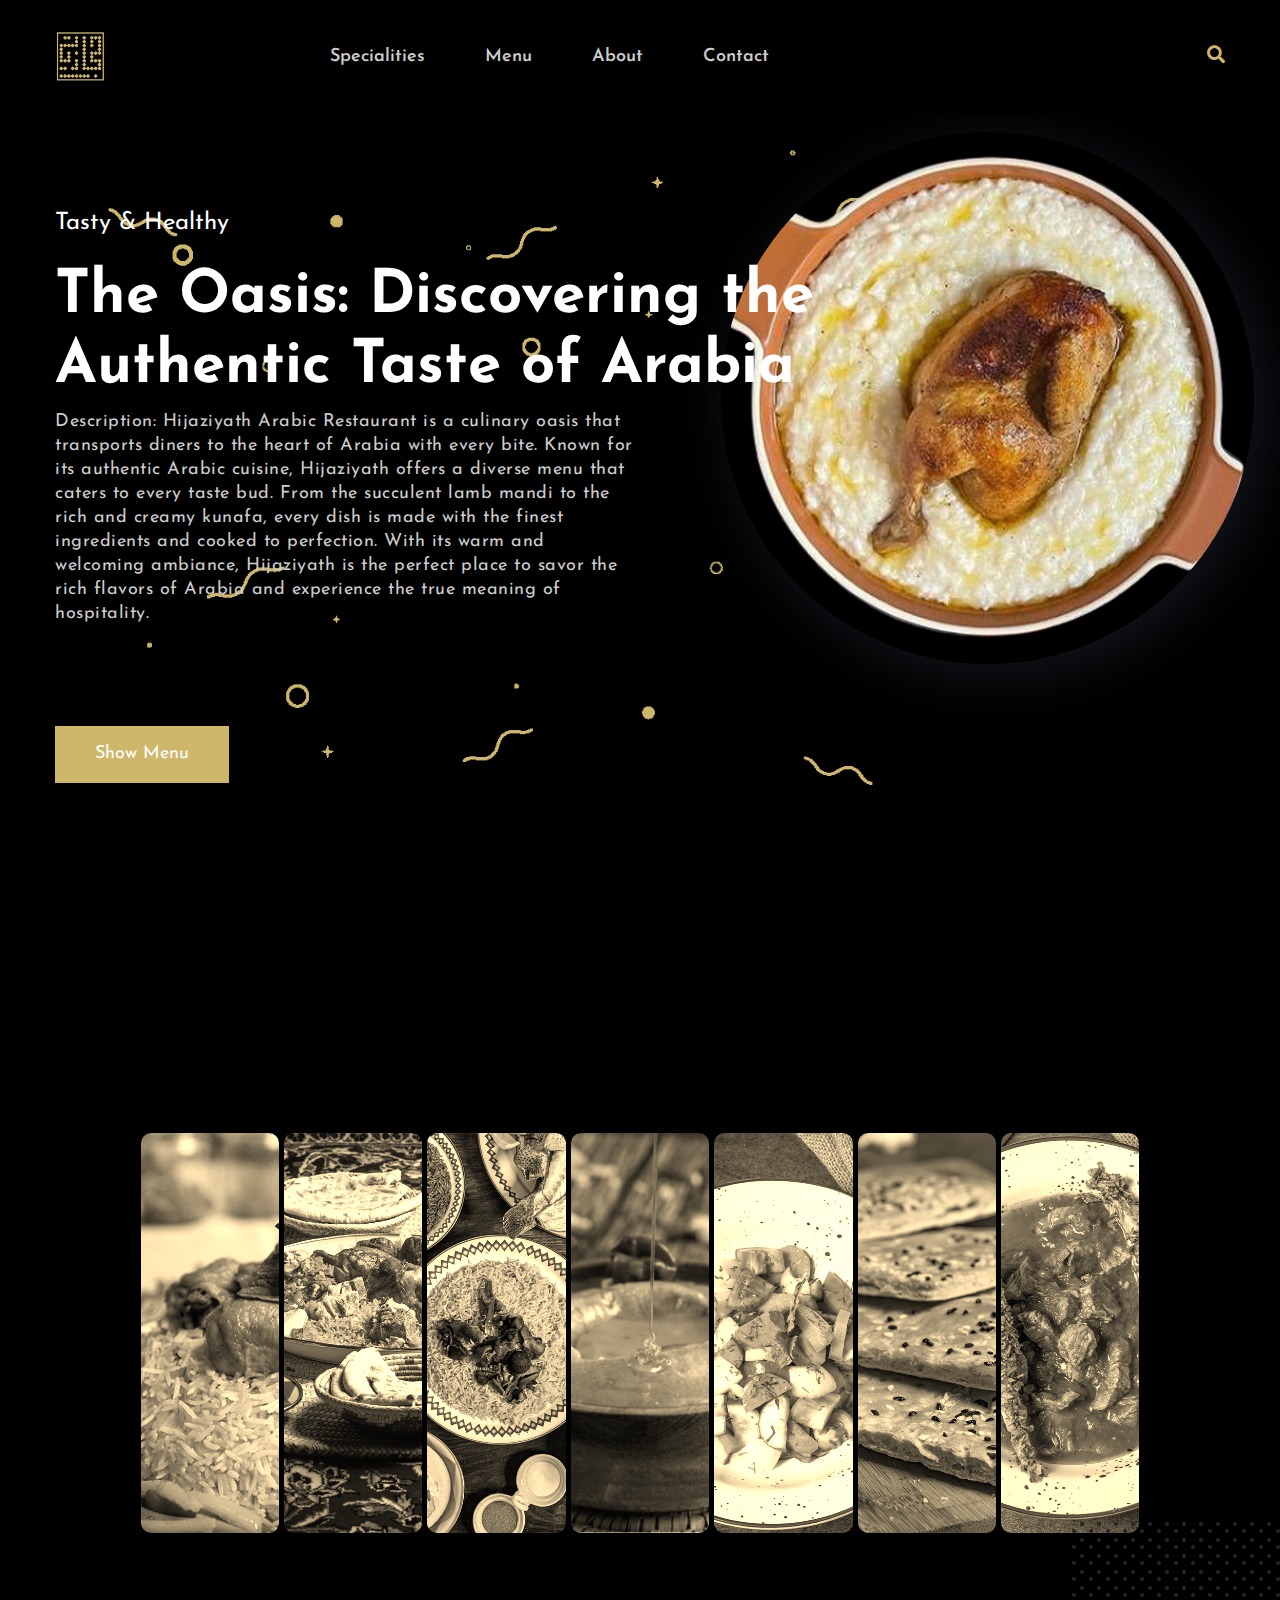
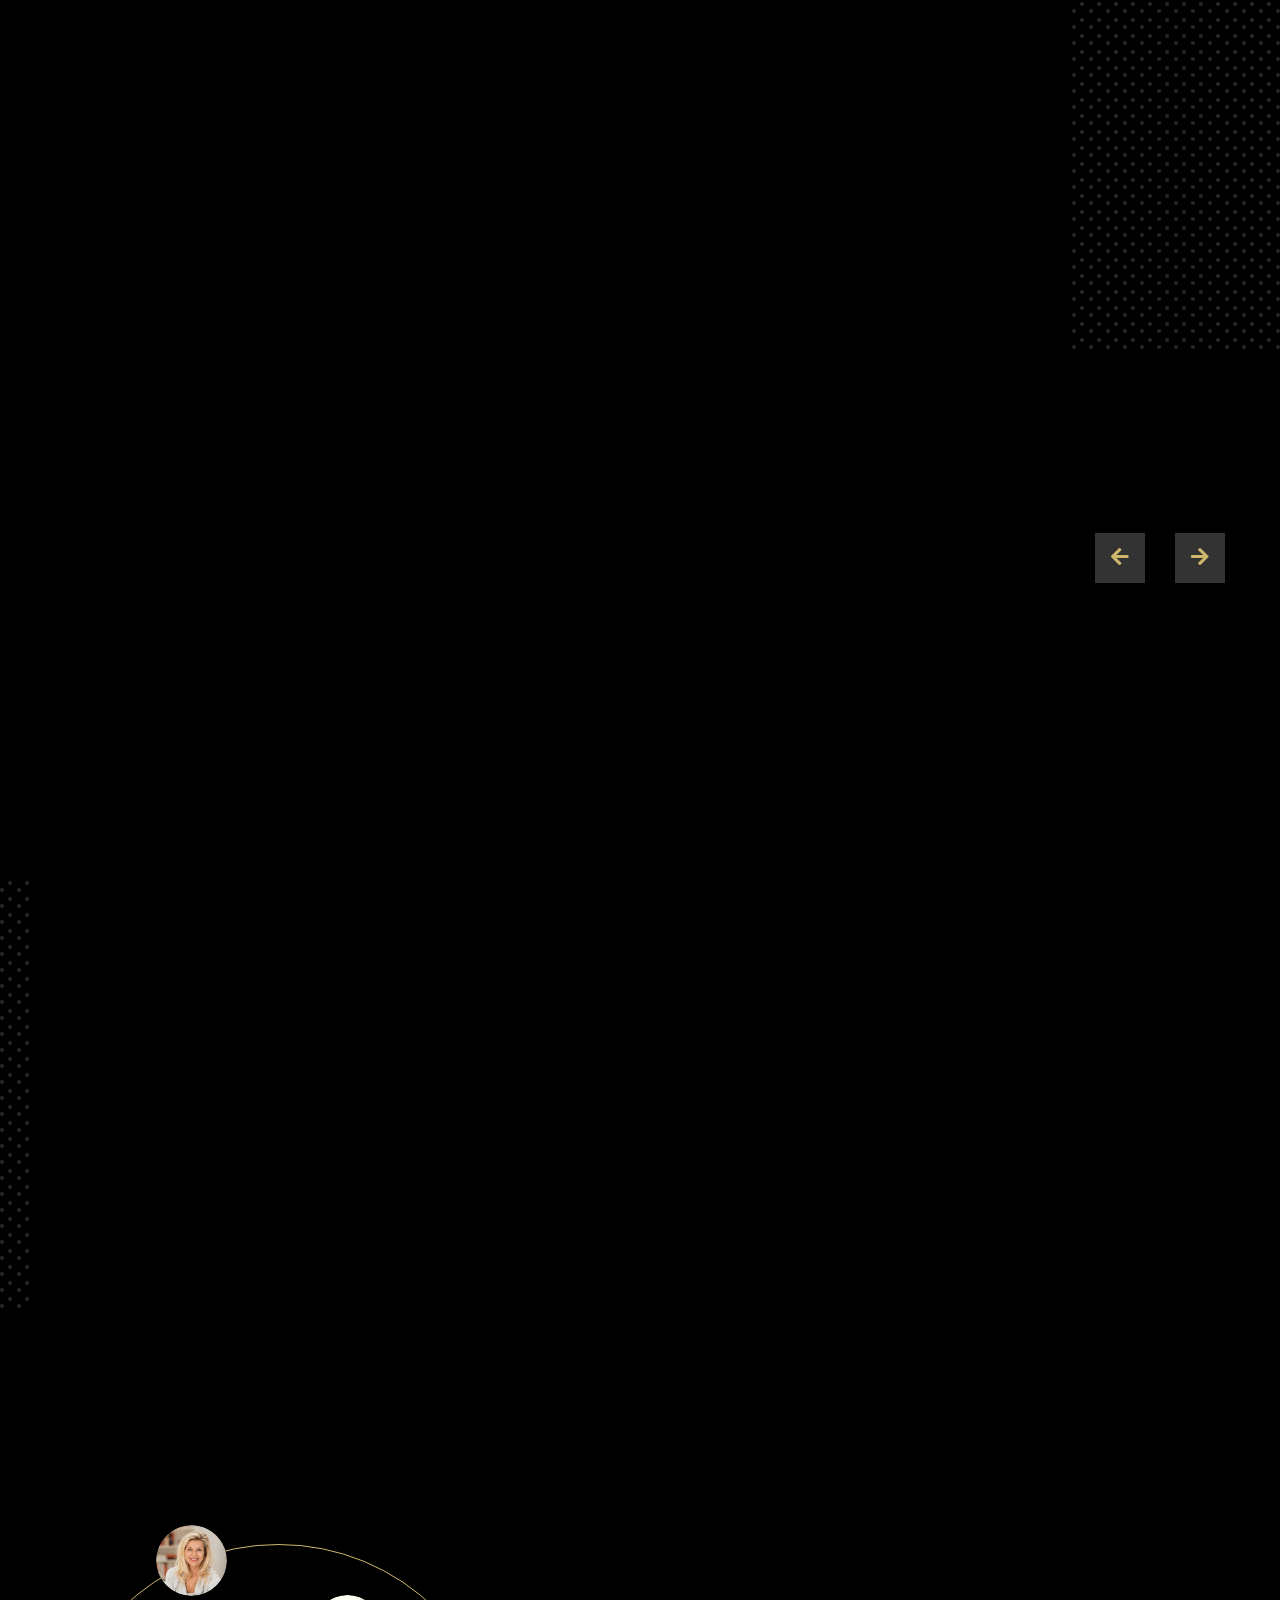
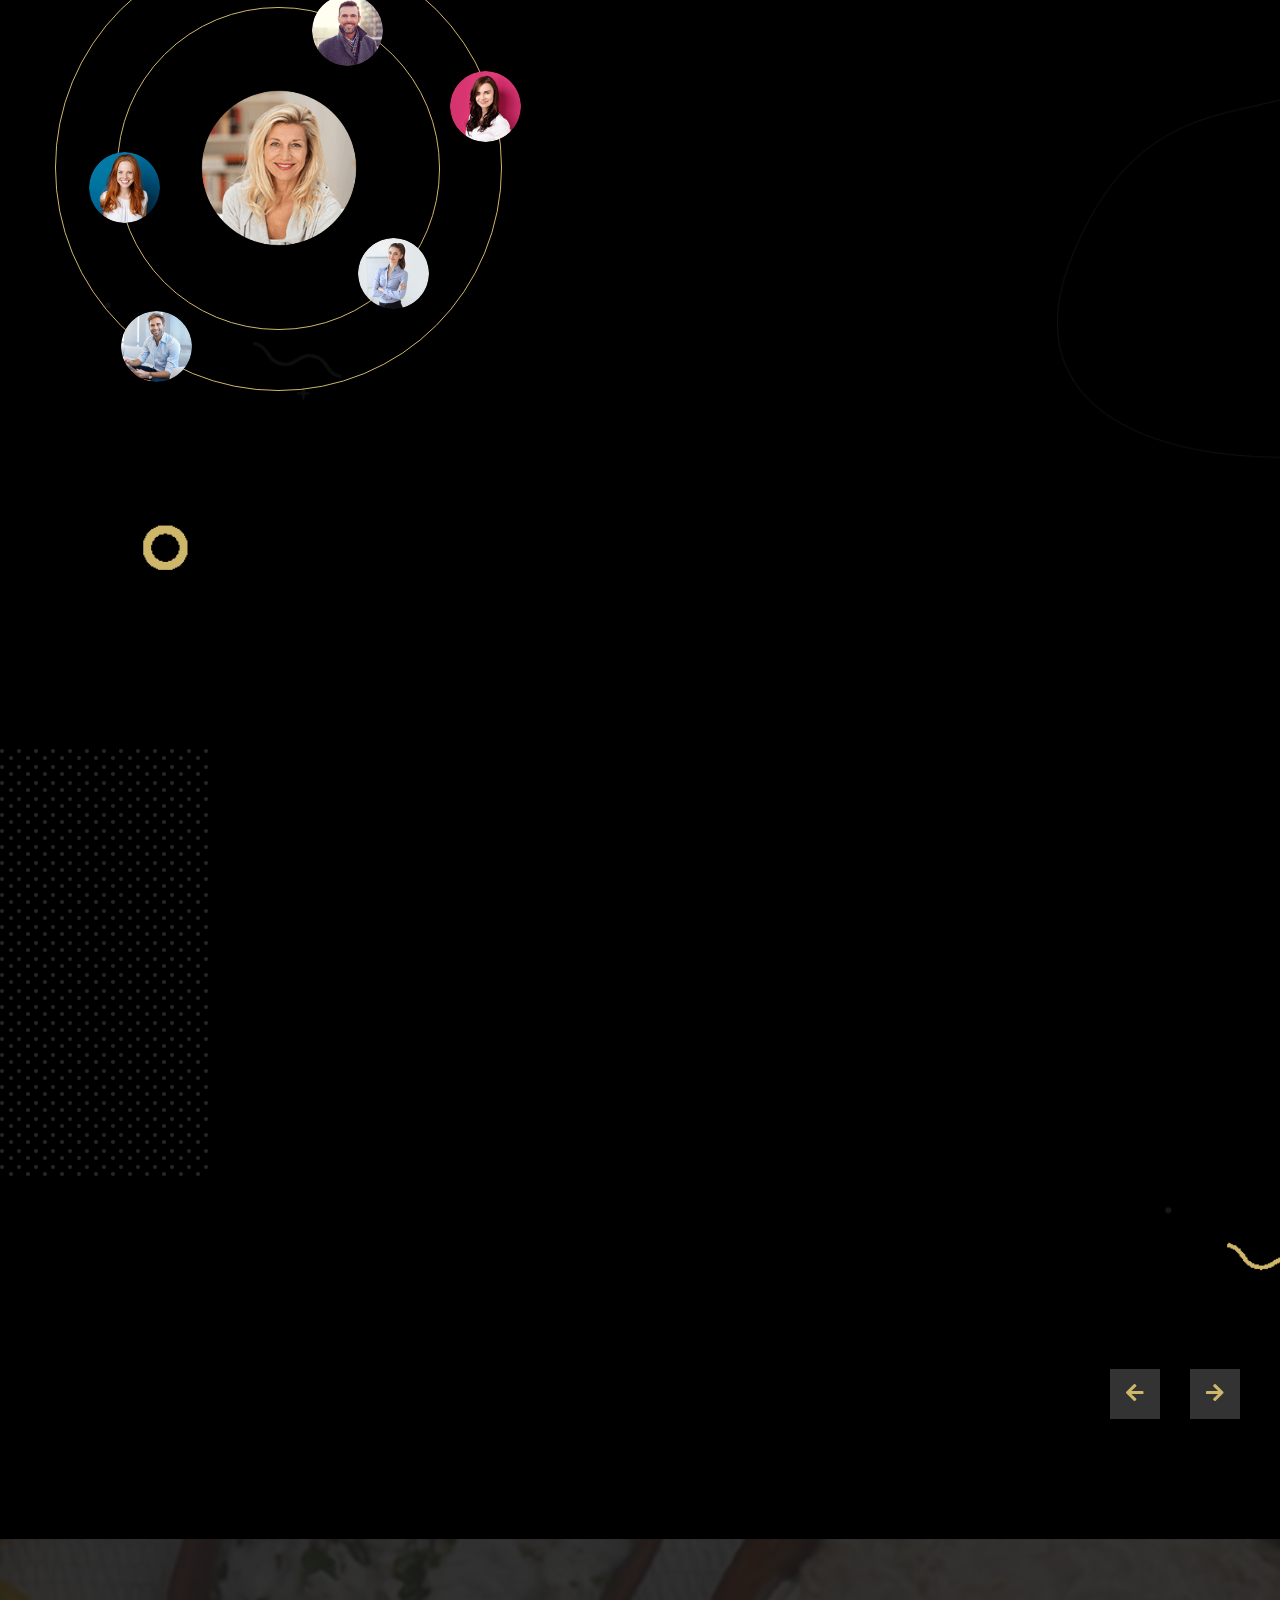
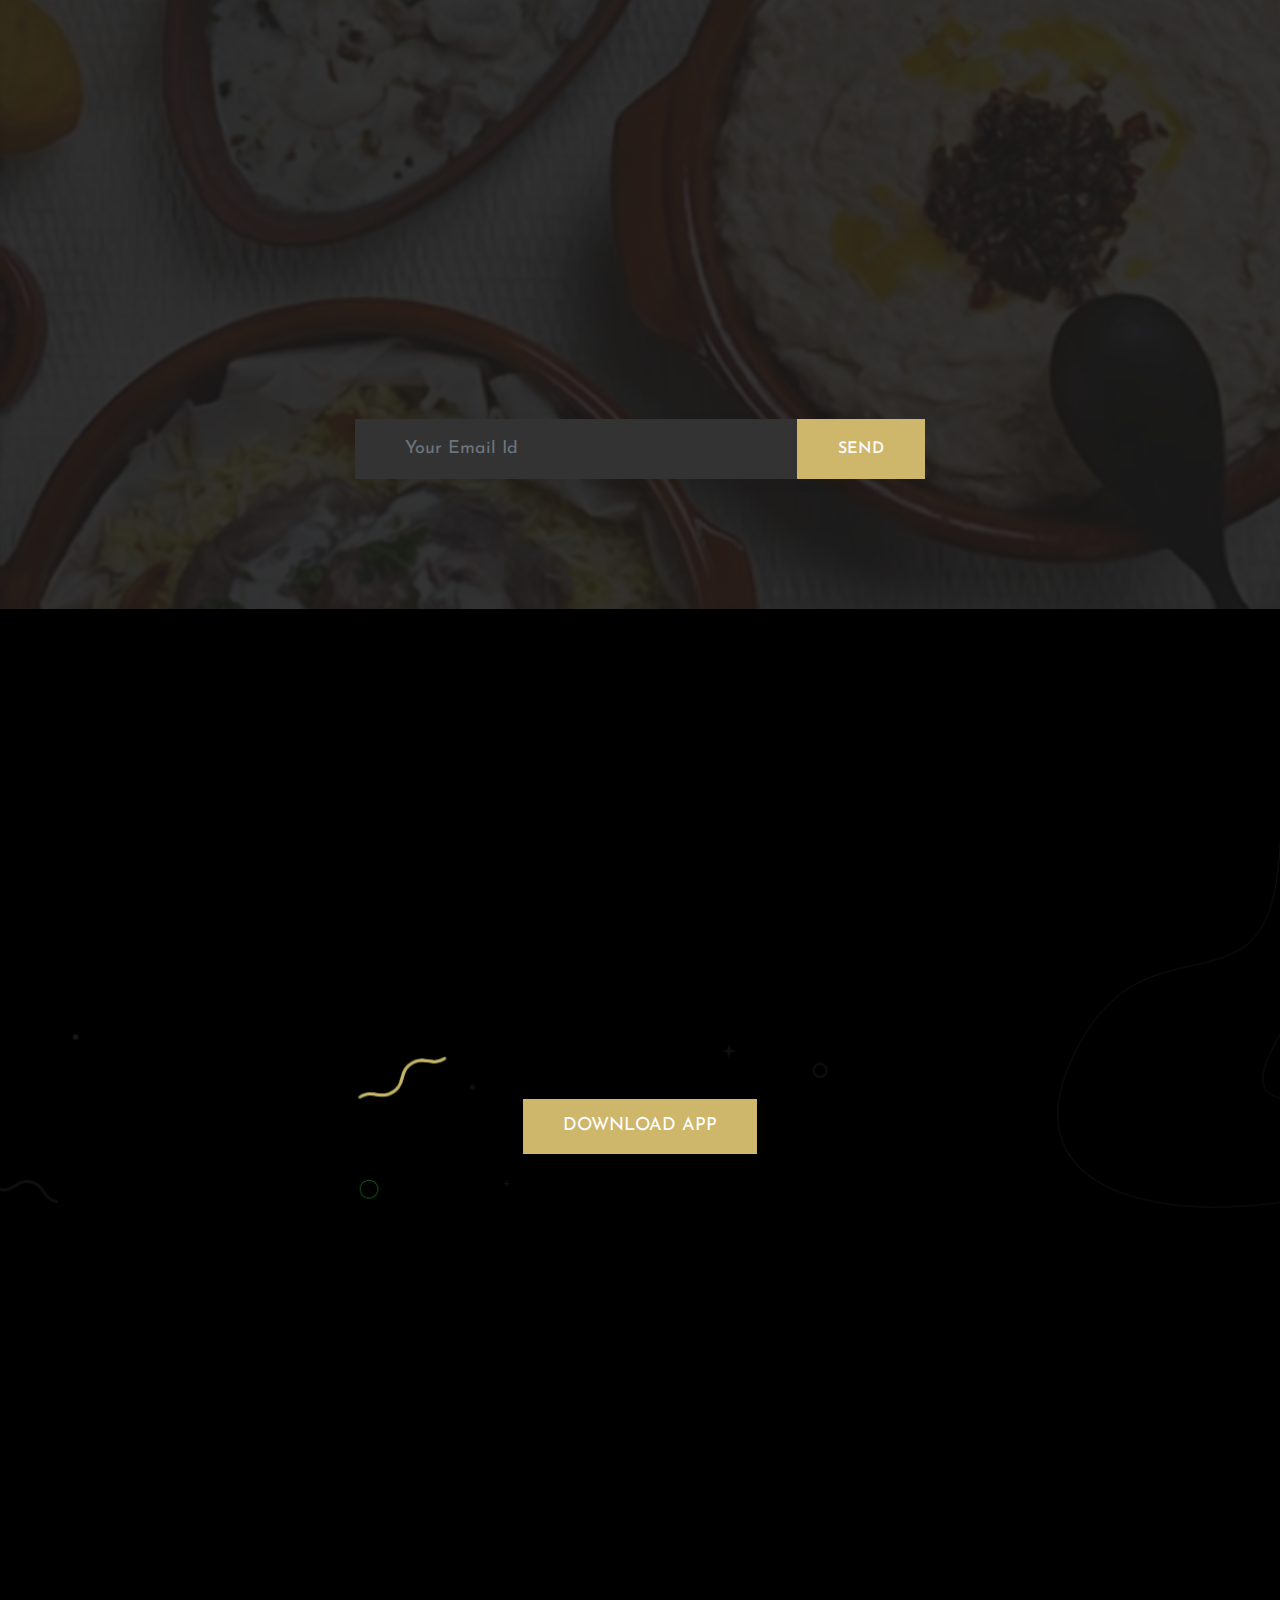
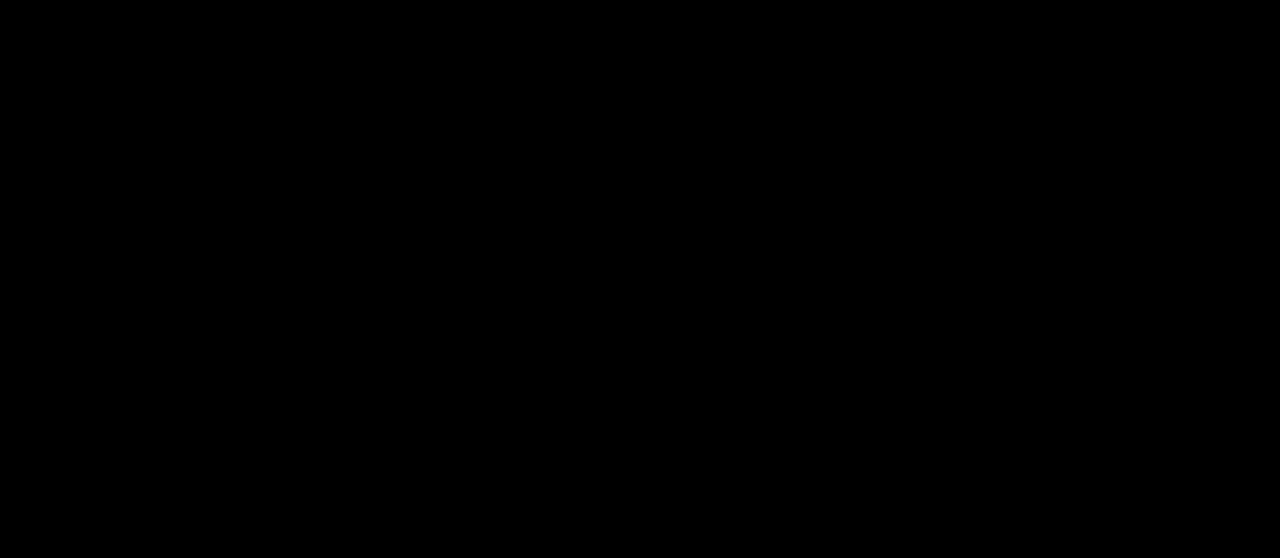
<file: index.html>
<!DOCTYPE html>
<html lang="zxx" dir="ltr">

<!-- Mirrored from up2client.com/envato/cafe360-HTML/main-file/index-dark.html by HTTrack Website Copier/3.x [XR&CO'2014], Wed, 11 Jan 2023 10:58:03 GMT -->
<head>
    <meta charset="utf-8">
    <meta http-equiv="X-UA-Compatible" content="IE=edge">
    <meta name="viewport" content="width=device-width, initial-scale=1, shrink-to-fit=no">
    <link href="hijaziyah.png" rel="icon">
    <title>Hijaziyath</title>
    <link href="https://fonts.googleapis.com/css2?family=Josefin+Sans:wght@300;400;500;600;700&amp;display=swap" rel="stylesheet">
    <link rel="stylesheet" href="assets/css/animate.css" type="text/css">
    <link rel="stylesheet" type="text/css" href="assets/css/fontawesome-all-min.css">
    <link rel="stylesheet" href="assets/css/bootstrap.min.css" type="text/css">
    <link rel="stylesheet" type="text/css" href="assets/css/animate.css">
    <link rel="stylesheet" type="text/css" href= "assets/css/style.css">
    <link rel="stylesheet" type="text/css" href="assets/css/media-query.css">
    <link rel="stylesheet" type="text/css" href="assets/css/dark-style.css">
</head>

<body data-spy="scroll" data-target="#myHeader" class="dark-layout">

<!-- Preloader -->
<div class="preloader">
    <svg version="1.1" id="Capa_1" xmlns="http://www.w3.org/2000/svg" xmlns:xlink="http://www.w3.org/1999/xlink" x="0px" y="0px" viewBox="0 0 35.235 35.235" xml:space="preserve">
        <g>
            <g id="b103_soup">
                <path id="cap" d="M26.776,12.687H19.25c0.68,0,1.233-0.553,1.233-1.234s-0.554-1.23-1.233-1.23h-3.078c-0.68,0-1.232,0.549-1.232,1.23
                    s0.553,1.234,1.232,1.234H8.645c-2.094,0-3.828,1.877-4.165,3.875h26.464C30.605,14.563,28.871,12.687,26.776,12.687z"></path>
                <path id="body" d="M31.005,18.677v-0.352H4.479H4.417H0v1.762h4.417v10.918c0,2.338,1.894,4.229,4.228,4.229h18.132
                c2.336,0,4.229-1.891,4.229-4.229V20.439h4.229v-1.762H31.005z"></path>
                <path class="smell" id="elem-1" d="M11.24,4.235c0.123,0.162,0.254,0.318,0.391,0.465l0.341,0.342c0.216,0.217,0.417,0.434,0.577,0.629
                    c0.08,0.098,0.146,0.191,0.195,0.268c0.047,0.076,0.09,0.135,0.1,0.223c0.012,0.094-0.037,0.221-0.133,0.348
                    c-0.096,0.125-0.23,0.246-0.387,0.367c0.186,0.072,0.389,0.096,0.605,0.07c0.215-0.025,0.451-0.121,0.648-0.326
                    c0.195-0.205,0.304-0.508,0.321-0.775c0.019-0.27-0.022-0.514-0.083-0.734c-0.123-0.438-0.327-0.793-0.545-1.119
                    c-0.109-0.16-0.244-0.322-0.34-0.447c-0.096-0.113-0.185-0.229-0.266-0.344c-0.33-0.459-0.561-0.873-0.647-1.359
                    c-0.09-0.492,0.01-1.121,0.307-1.842c-0.771,0.162-1.457,0.807-1.681,1.709c-0.111,0.445-0.087,0.934,0.032,1.363
                    C10.793,3.511,11.002,3.897,11.24,4.235z"></path>
                <path class="smell" id="elem-2" d="M15.809,4.235C15.932,4.397,16.064,4.553,16.2,4.7l0.34,0.342c0.216,0.217,0.416,0.434,0.58,0.629
                    c0.077,0.098,0.143,0.191,0.193,0.268c0.049,0.076,0.09,0.135,0.098,0.223c0.013,0.094-0.035,0.221-0.131,0.348
                    c-0.095,0.125-0.23,0.246-0.389,0.367c0.188,0.072,0.392,0.096,0.607,0.07c0.214-0.025,0.453-0.121,0.648-0.326
                    c0.197-0.205,0.304-0.508,0.322-0.775c0.019-0.27-0.021-0.514-0.082-0.734c-0.125-0.438-0.33-0.793-0.548-1.119
                    c-0.107-0.16-0.243-0.322-0.339-0.447c-0.094-0.113-0.185-0.229-0.264-0.344c-0.331-0.459-0.563-0.873-0.649-1.359
                    c-0.09-0.49,0.008-1.119,0.304-1.84c-0.77,0.162-1.455,0.807-1.678,1.709c-0.111,0.445-0.088,0.934,0.031,1.363
                    C15.363,3.511,15.568,3.897,15.809,4.235z"></path>
                <path class="smell" id="elem-3" d="M19.972,4.235c0.122,0.162,0.253,0.318,0.39,0.465l0.341,0.342c0.216,0.217,0.415,0.434,0.577,0.629
                    c0.08,0.098,0.146,0.191,0.195,0.268c0.047,0.076,0.088,0.135,0.1,0.223c0.013,0.094-0.037,0.221-0.133,0.348
                    c-0.095,0.125-0.23,0.246-0.389,0.367c0.188,0.072,0.392,0.096,0.605,0.07c0.215-0.025,0.453-0.121,0.65-0.326
                    c0.195-0.205,0.303-0.508,0.32-0.775c0.02-0.27-0.021-0.514-0.082-0.734c-0.123-0.438-0.326-0.793-0.545-1.119
                    c-0.109-0.16-0.244-0.322-0.34-0.447c-0.096-0.113-0.186-0.229-0.266-0.344c-0.33-0.459-0.561-0.873-0.646-1.359
                    c-0.091-0.492,0.009-1.121,0.304-1.842c-0.77,0.162-1.457,0.807-1.679,1.709c-0.11,0.445-0.087,0.934,0.032,1.363
                    C19.524,3.511,19.731,3.897,19.972,4.235z"></path>
            </g>
            <g id="Capa_1_128_"></g>
        </g>
    </svg>
</div>

<!-- Page Wrapper -->    
<div id="wrap">
    <!-- Start Header -->
    <header class="header" id="myHeader">
        <div class="container">
            <div class="row align-items-center">
                <div class="col-6 col-md-4 col-lg-2">
                    <div class="logo">
                        <a href="index.html">
                            <img src="hijaziyah.png" class="img-fluid" style="max-width: 30%;" alt="The cafe360 Logo Image">
                        </a>
                    </div>
                </div>
                <div class="col-6 col-md-8 col-lg-10">
                    <!-- Nav -->
                    <nav class="navbar navbar-expand-lg nabar-own p-0">
                        <button class="navbar-toggler collapsed" type="button" data-toggle="collapse"
                                data-target="#navbarSupportedContent" aria-controls="navbarSupportedContent"
                                aria-expanded="false" aria-label="Toggle navigation"> 
                            <span class="navbar-toggler-icon">
                            <span class="menu_line_1"></span>
                            <span class="menu_line_2"></span>
                            <span class="menu_line_3"></span>
                            </span>
                        </button>
                        <div class="collapse navbar-collapse tr-nabar-collapse" id="navbarSupportedContent">
                            <ul class="navbar-nav mr-auto align-self-center">
                                <li class="nav-item tr-nav-item"><a class="nav-link" href="#Recipes">Specialities</a>
                                </li>
                                <li class="nav-item tr-nav-item"><a class="nav-link" href="#Packages">Menu</a>
                                </li>
                                <li class="nav-item tr-nav-item"><a class="nav-link" href="#About">About</a>
                                </li>
                                <li class="nav-item tr-nav-item"><a class="nav-link" href="#Contact">Contact</a>
                                </li>
                            </ul>
                        <div class="header-search"><input type="text" class="form-control header-input" placeholder="Search" ><span class="search-icon"><i class="fas fa-search"></i></span><span class='close-icon'><i class='fas fa-times'></i></span></div></div>
                    </nav>
                </div>
            </div>
        </div>
    </header>
    <!-- End Header -->
    <!-- start slider section -->
    <section class="home-slider">
        <div class="home-slider-image  wow fadeInRight col-xl-5 col-lg-6 col-md-6 col-12 p-0" data-wow-duration="2s" data-wow-delay=".4s">
            <img src="assets/images/silders/dish.png" class="img-fluid" alt="tasty and healthy food made" data-wow-delay="1s"> 
        </div>
        <div class="container">
            <div class="row">
                <div class="col-12 col-sm-11 col-md-6 col-lg-9 col-xl-10">
                    <div class="slider-content">
                        <span class="wow fadeInDown" data-wow-duration="1s" data-wow-delay=".3s">Tasty & Healthy</span>
                        <h1 class="wow fadeInDown" data-wow-duration="1.5s" data-wow-delay=".4s">The Oasis: Discovering the Authentic Taste of Arabia</h1>
                        <p class="mb-0 wow fadeInDown"  data-wow-duration="2s" data-wow-delay=".5s">Description: Hijaziyath Arabic Restaurant is a culinary oasis that transports diners to the heart of Arabia with every bite. Known for its authentic Arabic cuisine, Hijaziyath offers a diverse menu that caters to every taste bud. From the succulent lamb mandi to the rich and creamy kunafa, every dish is made with the finest ingredients and cooked to perfection. With its warm and welcoming ambiance, Hijaziyath is the perfect place to savor the rich flavors of Arabia and experience the true meaning of hospitality.</p>
                    </div>
                    <div class="slider-video-section wow fadeInUp" data-wow-duration="1.5s" data-wow-delay=".4s">
                        <div class="slider-obutton">
                            <a href="#" class="btn">Show Menu</a>
                        </div>
                        <div class="slider-pbutton">
                    
                                                 
                            
                        </div>

                    </div>
                </div>
            </div>
        </div>
    </section>
    <!-- END slider section -->

    <!-- start specialities section -->
    <!-- <section class="specialities position-relative" id="Recipes">
        <h2 class="d-none">hidden</h2>
        <div class="shape-image-one">
            <img src="assets/images/background-shape/dottd-squre-dark.png" class="img-fluid" alt="the background decorated dotted square image">
        </div>
        <div class="container">
            <div class="row specialities-top">
                <div class="col-12 col-md-12 col-lg-12">
                    <div class="wow fadeInDown" data-wow-duration="2s" data-wow-delay=".4s">
                        <h2 class="mb-0">Our Specialities</h2>
                    </div>
                     <p class="wow fadeIn" data-wow-duration="2s" data-wow-delay=".4s">Lorem ipsum dolor sit amet, consectetur adipisicing elit, sed do eiusmod tempor incididunt ut labore et dolore magna aliqua. Duis aute irure dolor in reprehenderit in voluptate velit.</p>
                </div>
            </div>
            <div class="row specialities-section">
                <div class="col-12 col-md-6 col-lg-5">
                    <div class="specialities-image wow fadeInLeft" data-wow-duration="2s" data-wow-delay=".4s">
                        <img src="assets/images/specialities/specialities1.png" alt="find your best healthy food" >
                    </div>
                </div>
                <div class="col-12 col-lg-1 d-lg-block d-none p-0"></div>
                <div class="col-12 col-md-6 col-lg-6 p-lg-0 specialities-column">
                    <div class="wow fadeInRight" data-wow-duration="2s" data-wow-delay=".4s">
                        <h3 class="mb-0">Find the best healthy food<br>
                            from us</h3>
                    </div>
                    <p class="wow fadeIn mb-0" data-wow-duration="2s" data-wow-delay=".4s">
                        Slightly believable here are many variations of passages of Lorem Ipsum available, but the majority have suffered alteration in top some form, by injected humour, or randomised words which is to don't look even.</p>
                </div>
            </div>
            <div class="row specialities-section">
                <div class="col-12 col-md-6 col-lg-6 p-lg-0 specialities-column specialities-middle">
                    <div class="wow fadeInLeft" data-wow-duration="2s" data-wow-delay=".4s">
                        <h3 class="mb-0"> The most attractive dishes<br>
                            for you</h3>                           
                    </div>
                    <p class="wow fadeIn mb-0" data-wow-duration="2s" data-wow-delay=".4s">
                        Slightly believable here are many variations of passages of Lorem Ipsum available, but the majority have suffered alteration in top some form, by injected humour, or randomised words which is to don't look even.</p>
                </div>
                <div class="col-12 col-lg-1 d-lg-block d-none p-0"></div>
                <div class="col-12 col-md-6 col-lg-5">
                     <div class="specialities-image wow fadeInRight" data-wow-duration="2s" data-wow-delay=".4s">
                        <img src="assets/images/specialities/specialities2.png" alt="attractive dish for yoy" >
                    </div>
                </div>
            </div>
            <div class="row specialities-section">
                <div class="col-12 col-md-6 col-lg-5">
                     <div class="specialities-image wow fadeInLeft" data-wow-duration="2s" data-wow-delay=".4s">
                        <img src="assets/images/specialities/specialities3.png" alt="home delivery dishes" >
                    </div>
                </div>
                <div class="col-12 col-lg-1 d-lg-block d-none p-0"></div>
                <div class="col-12 col-md-6 col-lg-6 p-lg-0 specialities-column">
                    <div class="wow fadeInRight" data-wow-duration="2s" data-wow-delay=".4s">
                        <h3 class="mb-0"> Super fast home delivery<br>
                            service</h3>                        
                    </div>
                    <p class="wow fadeIn mb-0" data-wow-duration="2s" data-wow-delay=".4s">
                        Slightly believable here are many variations of passages of Lorem Ipsum available, but the majority have suffered alteration in top some form, by injected humour, or randomised words which is to don't look even.</p>
                </div>
            </div>  
        </div>
    </section> -->
    <!-- END specialities section -->


    <section class="image-specialities">
        <div class="wrap">
            <img src="assets\images\hero-001.png" />
            <img src="assets\images\hero-002.png" />
            <img src="assets\images\hero-003.png" />
            <img src="assets\images\hero-004.png" />
            <img src="assets\images\hero-005.png" />
            <img src="assets\images\hero-006.png" />
            <img src="assets\images\hero-007.png" />
           
          </div>
    </section>
    <!-- start our item section -->
    <section class="our-item-section position-relative" id="Packages">
        <h2 class="d-none">hidden</h2>
         <div class="shape-image-two">
            <img src="assets/images/background-shape/dottd-squre-dark.png" class="img-fluid" alt="the background decorated image">
        </div>
        <div class="container">
            <div class="row specialities-top">
                <div class="col-12 col-md-12 col-lg-12">
                    <div class="wow fadeInDown" data-wow-duration="2s" data-wow-delay=".4s">
                        <h2 class="mb-0">Top Item's We Have</h2>
                    </div>
                     <p class="wow fadeIn" data-wow-duration="2s" data-wow-delay=".4s">Hijaziyath Arabic Restaurant is a culinary oasis that offers an extensive menu of authentic Arabic cuisine. From succulent grilled meats to aromatic rice dishes, fresh salads, and traditional desserts, our menu is designed to take diners on a flavorful journey through the Middle East.</p>
                </div>
            </div>
            <div class="row mx-md-0">
                <div class="col-12 col-md-4 col-lg-3 p-lg-0">
                    <ul class="our-item-tab nav nav-tabs flex-column pl-0 wow fadeIn" data-wow-duration="2s" data-wow-delay=".4s">
                      <li class="nav-item">
                        <a class="nav-link active" href="#Breakfast" data-toggle="tab">Breakfast</a>
                      </li>
                      <li class="nav-item">
                        <a class="nav-link" href="#Launch" data-toggle="tab">Soups</a>
                      </li>
                      <li class="nav-item">
                        <a class="nav-link" href="#Dinner" data-toggle="tab">Salads </a>
                      </li>
                      <li class="nav-item">
                        <a class="nav-link" href="#Dessert" data-toggle="tab">Saudi Appetizers</a>
                      </li>
                      <li class="nav-item">
                        <a class="nav-link" href="#Shake" data-toggle="tab">Hot Appetizers</a>
                      </li>
                    </ul>
                </div>
                <div class="col-12 col-lg-1 d-lg-block d-none p-0"></div>
                <div class="col-12 col-md-8 col-lg-8 p-lg-0">
                    <div class="tab-content " id="tabs">
                        <div class="tab-pane active" id="Breakfast">
                            <div class="our-item-slider breakfast-slider">                                
                                 <div class="our-item">
                                    <div class="our-item-inner">
                                        <div class="wow fadeInRight" data-wow-duration="2s" data-wow-delay=".4s">
                                            <h3 class="mb-0"> Foul Platter
                                                        </h3>    
                                        </div>
                                        <div class="item_order">
                                            <p class="wow fadeIn mb-0" data-wow-duration="2s" data-wow-delay=".4s">
                                                Home made Fava foul with arabic spices topped with shopped tomato, parslay, tahini and ghee ( or olive oil )  </p>
                                            <div class="our-item-button wow fadeIn" data-wow-duration="2s" data-wow-delay=".4s">
                                                    <button class="btn">Order Now</button>
                                            </div>
                                        </div>   
                                        <div class="our-item-image wow fadeIn" data-wow-duration="2s" data-wow-delay=".4s">
                                            <img src="assets/images/our-item/breakfast/breakfast-2.png" alt="pasta ieth tomato and chiken source" >
                                            <div class="item-price">AED22</div>
                                        </div>
                                    </div>
                                 </div>
                                 <div class="our-item">
                                    <div class="our-item-inner">
                                        <div class="wow fadeInRight" data-wow-duration="2s" data-wow-delay=".4s">
                                            <h3 class="mb-0"> Foul Qulabah <br>( with tomato sauce ) 
                                            </h3>    
                                        </div>
                                        <div class="item_order">
                                            <p class="wow fadeIn mb-0" data-wow-duration="2s" data-wow-delay=".4s">
                                                Home made Fava foul  with arabic spices mixed with tasty tomato sauce and topped with shopped tomato, parslay tahini and ghee ( or olive oil )   </p>
                                            <div class="our-item-button wow fadeIn" data-wow-duration="2s" data-wow-delay=".4s">
                                                    <button class="btn">Order Now</button>
                                            </div>
                                        </div>   
                                        <div class="our-item-image wow fadeIn" data-wow-duration="2s" data-wow-delay=".4s">
                                            <img src="assets/images/our-item/breakfast/breakfast-1.png" alt="pasta ieth tomato and chiken source" >
                                            <div class="item-price">AED24</div>
                                        </div>
                                    </div>
                                 </div> 
                                 
                                 <div class="our-item">
                                    <div class="our-item-inner">
                                        <div class="wow fadeInRight" data-wow-duration="2s" data-wow-delay=".4s">
                                            <h3 class="mb-0"> Falafel Platter</h3>    
                                        </div>
                                        <div class="item_order">
                                            <p class="wow fadeIn mb-0" data-wow-duration="2s" data-wow-delay=".4s">
                                                6 pieces of fried falafel </p>
                                            <div class="our-item-button wow fadeIn" data-wow-duration="2s" data-wow-delay=".4s">
                                                    <button class="btn">Order Now</button>
                                            </div>
                                        </div>   
                                        <div class="our-item-image wow fadeIn" data-wow-duration="2s" data-wow-delay=".4s">
                                            <img src="assets/images/our-item/breakfast/breakfast-1.png" alt="pasta ieth tomato and chiken source" >
                                            <div class="item-price">AED24</div>
                                        </div>
                                    </div>
                                 </div> 

                                 <div class="our-item">
                                    <div class="our-item-inner">
                                        <div class="wow fadeInRight" data-wow-duration="2s" data-wow-delay=".4s">
                                            <h3 class="mb-0">Foul mix<br> (with hummus)</h3>    
                                        </div>
                                        <div class="item_order">
                                            <p class="wow fadeIn mb-0" data-wow-duration="2s" data-wow-delay=".4s">
                                                A brunch for champions! Fava beans mixed with chickpeas, drizzled with lemon-oil dressing, and served with fresh tomatoes, onions and parsley.</p>
                                            <div class="our-item-button wow fadeIn" data-wow-duration="2s" data-wow-delay=".4s">
                                                    <button class="btn">Order Now</button>
                                            </div>
                                        </div>   
                                        <div class="our-item-image wow fadeIn" data-wow-duration="2s" data-wow-delay=".4s">
                                            <img src="assets/images/our-item/breakfast/breakfast-1.png" alt="pasta ieth tomato and chiken source" >
                                            <div class="item-price">AED25</div>
                                        </div>
                                    </div>
                                 </div> 

                                 <div class="our-item">
                                    <div class="our-item-inner">
                                        <div class="wow fadeInRight" data-wow-duration="2s" data-wow-delay=".4s">
                                            <h3 class="mb-0">Shakshouka</h3>    
                                        </div>
                                        <div class="item_order">
                                            <p class="wow fadeIn mb-0" data-wow-duration="2s" data-wow-delay=".4s">
                                                Scrambled eggs (or  sunny side up eggs ) mixed with onion,  tomato, green pepper and garlic </p>
                                            <div class="our-item-button wow fadeIn" data-wow-duration="2s" data-wow-delay=".4s">
                                                    <button class="btn">Order Now</button>
                                            </div>
                                        </div>   
                                        <div class="our-item-image wow fadeIn" data-wow-duration="2s" data-wow-delay=".4s">
                                            <img src="assets/images/our-item/breakfast/breakfast-1.png" alt="pasta ieth tomato and chiken source" >
                                            <div class="item-price">AED29</div>
                                        </div>
                                    </div>
                                 </div>
                                 
                                 <div class="our-item">
                                    <div class="our-item-inner">
                                        <div class="wow fadeInRight" data-wow-duration="2s" data-wow-delay=".4s">
                                            <h3 class="mb-0">Eggs With Cheese</h3>    
                                        </div>
                                        <div class="item_order">
                                            <p class="wow fadeIn mb-0" data-wow-duration="2s" data-wow-delay=".4s">
                                                Fried egg with melted cheese </p>
                                            <div class="our-item-button wow fadeIn" data-wow-duration="2s" data-wow-delay=".4s">
                                                    <button class="btn">Order Now</button>
                                            </div>
                                        </div>   
                                        <div class="our-item-image wow fadeIn" data-wow-duration="2s" data-wow-delay=".4s">
                                            <img src="assets/images/our-item/breakfast/breakfast-1.png" alt="pasta ieth tomato and chiken source" >
                                            <div class="item-price">AED30</div>
                                        </div>
                                    </div>
                                 </div> 
                            </div>
                        </div> 
                        <div class="tab-pane" id="Launch">
                            <div class="our-item-slider launch-slider">
                                <div class="our-item">
                                    <div class="our-item-inner">
                                        <div class="wow fadeInRight" data-wow-duration="2s" data-wow-delay=".4s">
                                            <h3 class="mb-0">Lentil soup
                                                       </h3>    
                                        </div>
                                        <div class="item_order">
                                            <p class="wow fadeIn mb-0" data-wow-duration="2s" data-wow-delay=".4s">
                                                Soup of red lentils cooked with vegetables , olive oil , herbs and arabic spices served with fried bread </p>
                                            <div class="our-item-button wow fadeIn" data-wow-duration="2s" data-wow-delay=".4s">
                                                    <button class="btn">Order Now</button>
                                            </div>
                                        </div>   
                                        <div class="our-item-image wow fadeIn" data-wow-duration="2s" data-wow-delay=".4s">
                                            <img src="assets/images/our-item/launch/launch-1.png" alt="pasta ieth tomato and chiken source" >
                                            <div class="item-price">AED 25</div>
                                        </div>
                                    </div>
                                 </div>
                                 <div class="our-item">
                                    <div class="our-item-inner">
                                        <div class="wow fadeInRight" data-wow-duration="2s" data-wow-delay=".4s">
                                            <h3 class="mb-0">Vegetable Soup
                                                        </h3>    
                                        </div>
                                        <div class="item_order">
                                            <p class="wow fadeIn mb-0" data-wow-duration="2s" data-wow-delay=".4s">
                                                A soup of fresh chopped vegetables cooked with herbs and arabic spices</p>
                                            <div class="our-item-button wow fadeIn" data-wow-duration="2s" data-wow-delay=".4s">
                                                    <button class="btn">Order Now</button>
                                            </div>
                                        </div>   
                                        <div class="our-item-image wow fadeIn" data-wow-duration="2s" data-wow-delay=".4s">
                                            <img src="assets/images/our-item/launch/launch-2.png" alt="pasta ieth tomato and chiken source" >
                                            <div class="item-price">AED25</div>
                                        </div>
                                    </div>
                                 </div>                                    
                            </div>
                        </div>
                        <div class="tab-pane" id="Dinner">
                            <div class="our-item-slider dinner-slider">
                                <div class="our-item">
                                    <div class="our-item-inner">
                                        <div class="wow fadeInRight" data-wow-duration="2s" data-wow-delay=".4s">
                                            <h3 class="mb-0">Arabic Salad</h3>    
                                        </div>
                                        <div class="item_order">
                                            <p class="wow fadeIn mb-0" data-wow-duration="2s" data-wow-delay=".4s">
                                                Cucumber , tomatoes , romain lettuce and mint  served with lemon and olive oil dressing.</p>
                                            <div class="our-item-button wow fadeIn" data-wow-duration="2s" data-wow-delay=".4s">
                                                    <button class="btn">Order Now</button>
                                            </div>
                                        </div>   
                                        <div class="our-item-image wow fadeIn" data-wow-duration="2s" data-wow-delay=".4s">
                                            <img src="assets/images/our-item/dinner/dinner-1.png" alt="pasta ieth tomato and chiken source" >
                                            <div class="item-price">AED22</div>
                                        </div>
                                    </div>
                                 </div>
                                 <div class="our-item">
                                    <div class="our-item-inner">
                                        <div class="wow fadeInRight" data-wow-duration="2s" data-wow-delay=".4s">
                                            <h3 class="mb-0">Rocca Salad </h3>    
                                        </div>
                                        <div class="item_order">
                                            <p class="wow fadeIn mb-0" data-wow-duration="2s" data-wow-delay=".4s">
                                                Rocket leaves, tomato, onion, pomegranate seeds , sumak drizzled with olive oil, lemon and pomegranate molasses.</p>
                                            <div class="our-item-button wow fadeIn" data-wow-duration="2s" data-wow-delay=".4s">
                                                    <button class="btn">Order Now</button>
                                            </div>
                                        </div>   
                                        <div class="our-item-image wow fadeIn" data-wow-duration="2s" data-wow-delay=".4s">
                                            <img src="assets/images/our-item/dinner/dinner-2.png" alt="pasta ieth tomato and chiken source" >
                                            <div class="item-price">AED24</div>
                                        </div>
                                    </div>
                                 </div>                                    
                            </div>
                        </div>
                        <div class="tab-pane" id="Dessert">
                            <div class="our-item-slider dessert-slider">
                                <div class="our-item">
                                    <div class="our-item-inner">
                                        <div class="wow fadeInRight" data-wow-duration="2s" data-wow-delay=".4s">
                                            <h3 class="mb-0">Aish Bel Lahm</h3>    
                                        </div>
                                        <div class="item_order">
                                            <p class="wow fadeIn mb-0" data-wow-duration="2s" data-wow-delay=".4s">
                                                Homemade dough pie filled with ground meat , leeks and Hijazi special spices</p>
                                            <div class="our-item-button wow fadeIn" data-wow-duration="2s" data-wow-delay=".4s">
                                                    <button class="btn">Order Now</button>
                                            </div>
                                        </div>   
                                        <div class="our-item-image wow fadeIn" data-wow-duration="2s" data-wow-delay=".4s">
                                            <img src="assets/images/our-item/dessert/dessert-1.png" alt="pasta ieth tomato and chiken source" >
                                            <div class="item-price">AED45</div>
                                        </div>
                                    </div>
                                 </div>
                                 <div class="our-item">
                                    <div class="our-item-inner">
                                        <div class="wow fadeInRight" data-wow-duration="2s" data-wow-delay=".4s">
                                            <h3 class="mb-0"> CMutabbaq</h3>    
                                        </div>
                                        <div class="item_order">
                                            <p class="wow fadeIn mb-0" data-wow-duration="2s" data-wow-delay=".4s">
                                                2 Fresh grilled wrap plate made from thin housemade dought , filled with minced beef and spring onions</p>
                                            <div class="our-item-button wow fadeIn" data-wow-duration="2s" data-wow-delay=".4s">
                                                    <button class="btn">Order Now</button>
                                            </div>
                                        </div>   
                                        <div class="our-item-image wow fadeIn" data-wow-duration="2s" data-wow-delay=".4s">
                                            <img src="assets/images/our-item/dessert/dessert-2.png" alt="pasta ieth tomato and chiken source" >
                                            <div class="item-price">AED39</div>
                                        </div>
                                    </div>
                                 </div>                                    
                            </div>
                        </div>
                        <div class="tab-pane" id="Shake">
                            <div class="our-item-slider shake-slider">
                                <div class="our-item">
                                    <div class="our-item-inner">
                                        <div class="wow fadeInRight" data-wow-duration="2s" data-wow-delay=".4s">
                                            <h3 class="mb-0"> Spicy Potatoes</h3>    
                                        </div>
                                        <div class="item_order">
                                            <p class="wow fadeIn mb-0" data-wow-duration="2s" data-wow-delay=".4s">
                                                Spicy seasoned deep fried potato cubes with olive oil, fresh coriander and finely shopped garlic</p>
                                            <div class="our-item-button wow fadeIn" data-wow-duration="2s" data-wow-delay=".4s">
                                                    <button class="btn">Order Now</button>
                                            </div>
                                        </div>   
                                        <div class="our-item-image wow fadeIn" data-wow-duration="2s" data-wow-delay=".4s">
                                            <img src="assets/images/our-item/shake/shake-1.png" alt="pasta ieth tomato and chiken source" >
                                            <div class="item-price">AED 29</div>
                                        </div>
                                    </div>
                                 </div>
                                 <div class="our-item">
                                    <div class="our-item-inner">
                                        <div class="wow fadeInRight" data-wow-duration="2s" data-wow-delay=".4s">
                                            <h3 class="mb-0">Potatoes With Lemon </h3>    
                                        </div>
                                        <div class="item_order">
                                            <p class="wow fadeIn mb-0" data-wow-duration="2s" data-wow-delay=".4s">
                                                Seasoned deep fried potato cubes with fresh coriander, finely shopped garlic and lemon</p>
                                            <div class="our-item-button wow fadeIn" data-wow-duration="2s" data-wow-delay=".4s">
                                                    <button class="btn">Order Now</button>
                                            </div>
                                        </div>   
                                        <div class="our-item-image wow fadeIn" data-wow-duration="2s" data-wow-delay=".4s">
                                            <img src="assets/images/our-item/shake/shake-1.png" alt="pasta ieth tomato and chiken source" >
                                            <div class="item-price">$20</div>
                                        </div>
                                    </div>
                                 </div>                                    
                            </div>
                        </div>                                   
                    </div>
                </div>
            </div>
        </div>
    </section>
    <!-- END our item section -->

    <!-- start testimonials section -->
    <section class="testimonials position-relative">
        <h2 class="d-none">hidden</h2>
         <div class="shape-image-three">
            <img src="assets/images/background-shape/dottd-squre-dark.png" class="img-fluid" alt="dotts background image in testiomonial">
        </div>
        <div class="container">
            <div class="row specialities-top">
                <div class="col-12 col-md-12 col-lg-12">
                    <div class="wow fadeInDown" data-wow-duration="2s" data-wow-delay=".4s">
                        <h2 class="mb-0">Our Happy User</h2>
                    </div>
                     <p class="wow fadeIn" data-wow-duration="2s" data-wow-delay=".4s">At Hijaziyath Arabic Restaurant, we take pride in offering an exceptional dining experience to every guest. Our customers' satisfaction is our top priority, and we love hearing their feedback. In our testimonial section, you can read honest reviews from our happy customers who have enjoyed our authentic Arabic cuisine and warm hospitality. </p>
                </div>
            </div>
            <div class="row">
                <div class="col-12 col-md-12 col-lg-6">
                    <div id="testimonials-slider-pager">
                        <div class="testimonials-slider-pager-one">
                            <a href="javascript:void(0);" class="pager-item" data-slide-index="0"><img src="assets/images/testiomonial/t-1.png" class="img-fluid" alt="Sukh Kaur | Client Image"></a>
                            <a href="javascript:void(0);" class="pager-item " data-slide-index="1"><img src="assets/images/testiomonial/t-2.png" class="img-fluid" alt="Ricardo Mendes | Client Image"></a>
                            <a href="javascript:void(0);" class="pager-item" data-slide-index="2"><img src="assets/images/testiomonial/t-3.png" class="img-fluid" alt="Nick Carney | Client Image"></a>
                        </div>

                        <div class="testimonials-slider-pager-two">
                            <a href="javascript:void(0);" class="pager-item " data-slide-index="3"><img src="assets/images/testiomonial/t-4.png" class="img-fluid" alt="Plixail | Client Image"></a>
                            <a href="javascript:void(0);" class="pager-item" data-slide-index="4"><img src="assets/images/testiomonial/t-5.png" class="img-fluid" alt="Brandon Mahilios | Client Image"></a>
                            <a href="javascript:void(0);" class="pager-item" data-slide-index="5"><img src="assets/images/testiomonial/t-6.png" class="img-fluid" alt="Clara Maria | Client Image"></a>
                        </div>
                        <div class="testimonials-slider-pager-three">
                            <a href="javascript:void(0);" class="pager-item" data-slide-index="0"><img src="assets/images/testiomonial/t-1.png" class="img-fluid" alt="Sukh Kaur | Client Image"></a>
                            <a href="javascript:void(0);" class="pager-item " data-slide-index="1"><img src="assets/images/testiomonial/t-2.png" class="img-fluid" alt="Ricardo Mendes | Client Image"></a>
                            <a href="javascript:void(0);" class="pager-item" data-slide-index="2"><img src="assets/images/testiomonial/t-3.png" class="img-fluid" alt="Nick Carney | Client Image"></a>
                            <a href="javascript:void(0);" class="pager-item" data-slide-index="3"><img src="assets/images/testiomonial/t-4.png" class="img-fluid" alt="Plixail | Client Image"></a>
                            <a href="javascript:void(0);" class="pager-item" data-slide-index="4"><img src="assets/images/testiomonial/t-5.png" class="img-fluid" alt="Brandon Mahilios | Client Image"></a>
                            <a href="javascript:void(0);" class="pager-item" data-slide-index="5"><img src="assets/images/testiomonial/t-6.png" class="img-fluid" alt="Clara Maria | Client Image"></a>
                            
                        </div>
                    </div>
                </div>
                <div class="col-12 col-md-12 col-lg-6">
                    <ul class="slider testimonials-slider wow fadeInwow fadeIn" data-wow-duration="2s" data-wow-delay=".4s">
                        <li class="slide-item" >
                            <div class="quote-image"><img src="assets/images/testiomonial/quote-left.png" class="img-fluid" alt="testimonials first quotes images"></div>
                            <div class="single-testi-one">
                               <p>"Hijaziyath is by far the best Arabic restaurant I have ever been to in Dubai. The food is incredibly delicious and authentic, and the ambiance is warm and welcoming. Highly recommend trying the lamb mandi and the kunafa for dessert!"
                               </p>

                               <h3 class="mb-0"> Sarah T.</h3>
                               <span>Entreprener </span>
                            </div>
                         </li>
                         <li class="slide-item" >
                            <div class="quote-image"><img src="assets/images/testiomonial/quote-left.png" class="img-fluid" alt="testimonials second quotes images"></div>
                            <div class="single-testi-one">
                               <p>"I was blown away by the quality of food at Hijaziyath. The spices used in their dishes are perfectly balanced, and everything was cooked to perfection. The staff were also very attentive and made sure our experience was top-notch. Definitely returning!"
                               </p>
                             
                               <h3 class="mb-0">Ahmed K.</h3>
                               <span>Trader </span>
                            </div>
                         </li>
                         <li class="slide-item" >
                            <div class="quote-image"><img src="assets/images/testiomonial/quote-left.png" class="img-fluid" alt="testimonials Third quotes images"></div>
                            <div class="single-testi-one">
                               <p>"As an Emirati, I can confidently say that Hijaziyath serves some of the most authentic Arabic food in Dubai. The menu is diverse, and the portion sizes are generous. The restaurant also has a great atmosphere that transports you to a traditional Arabic setting. I highly recommend it to anyone looking for an authentic dining experience." 
                               </p>

                               <h3 class="mb-0"> Fatima S.</h3>
                               <span>Designer </span>
                            </div>
                         </li>
                         <li class="slide-item" >
                            <div class="quote-image"><img src="assets/images/testiomonial/quote-left.png" class="img-fluid" alt="testimonials fourth quotes images"></div>
                            <div class="single-testi-one">
                               <p>"Hijaziyath exceeded my expectations! The food was simply amazing, and the service was impeccable. The waiters were knowledgeable about the menu and offered great suggestions. Overall, a fantastic dining experience that I would definitely recommend to anyone visiting Dubai."
                               </p>
                              
                               <h3 class="mb-0">John L.</h3>
                               <span>Banker</span>
                            </div>
                         </li>



                    </ul>
                </div>
            </div>
        </div>
    </section>
    <!-- End testimonials section testimonials -->

    <!-- start chef section -->
    <section class="chef-section position-relative" id="About">
        <h2 class="d-none">hidden</h2>
        <div class="shape-image-four">
            <img src="assets/images/background-shape/dottd-squre-dark.png" class="img-fluid" alt="the background decorated dotted chef square image">
        </div>
        <div class="container position-relative">
            <div class="row specialities-top">
                <div class="col-12 col-md-12 col-lg-12">
                    <div class="wow fadeInDown" data-wow-duration="2s" data-wow-delay=".4s">
                        <h2 class="mb-0">Meet Our Great Chefs</h2>
                    </div>
                     <p class="wow fadeIn" data-wow-duration="2s" data-wow-delay=".4s">Our team of highly skilled chefs at Hijaziyath Arabic Restaurant are masters in the art of Arabic cuisine. With a combined experience of several decades, our chefs bring a wealth of knowledge and expertise to every dish they create. They are passionate about using the freshest ingredients, traditional spices, and innovative cooking techniques to create culinary masterpieces that are both authentic and delicious.</p>
                </div>
            </div>
            <div class="chef-slider">
                <div class="chef-slider-inner">
                    <div class="row mx-lg-0">
                        <div class="col-12 col-md-4 col-lg-4 p-0">
                            <div class="chef-image wow fadeInLeft" data-wow-duration="2s" data-wow-delay=".4s">
                                <img src="assets/images/chef/chef-1.png" alt="meet our top level great chef" >
                            </div>
                        </div>
                        <div class="col-12 col-md-1 col-lg-1 p-lg-0 d-lg-block d-none">
                        </div>
                        <div class="col-12 col-md-8 col-lg-7 p-lg-0">
                            <div class="chef-content wow fadeIn" data-wow-duration="2s" data-wow-delay=".4s">
                                <h3 class="mb-0">Magic chef ready to cook a new dish</h3>
                                <p class="wow fadeIn" data-wow-duration="2s" data-wow-delay=".4s">Slightly believable here are many variations of passages of Lorem Ipsum available, but the majority have suffered alteration in top some form, by injected humour, or randomised words which is to don't look even.</p>
                                <p class="wow fadeIn" data-wow-duration="2s" data-wow-delay=".4s">Lorem ipsum dolor sit amet, consectetur adipisicing elit, sed do eiusmod tempor incididunt ut labore et dolore magna aliqua. Ut enim ad minim veniam, quis nostrud exercitation ullamco laboris nisi ut aliquip ex ea commodo consequat. Duis aute irure dolor in reprehenderit in voluptate velit esse cillum dolore eu fugiat nulla pariatur.</p>
                                <div class="chef-name">Jemmy Deniza</div>
                                <span>Senior Chef, Cafe 360.</span>
                                <div class="social-share">
                                    <a class="fb-ic" href="javascript:void(0);">
                                        <i class="fab fa-facebook-f  mr-4"> </i>
                                    </a>
                                    <a class="tw-ic" href="javascript:void(0);">
                                        <i class="fab fa-twitter  mr-4"> </i>
                                    </a>
                                    <a class="ins-ic" href="javascript:void(0);">
                                        <i class="fab fa-instagram  mr-4"> </i>
                                    </a>
                                    <a class="pin-ic" href="javascript:void(0);">
                                        <i class="fab fa-pinterest  mr-4"> </i>
                                    </a>
                                    <a class="sn-ic" href="javascript:void(0);">
                                      <i class="fab fa-snapchat  mr-4"> </i>
                                    </a>
                                </div>
                            </div>
                        </div>
                    </div>
                </div>
                <div class="chef-slider-inner">
                    <div class="row mx-lg-0">
                        <div class="col-12 col-md-4 col-lg-4 p-0">
                            <div class="chef-image wow fadeInLeft" data-wow-duration="2s" data-wow-delay=".4s">
                                <img src="assets/images/chef/chef-2.png" alt="meet our best  great chef in cafe" >
                            </div>
                        </div>
                        <div class="col-12 col-md-1 col-lg-1 p-lg-0 d-lg-block d-none">
                        </div>
                        <div class="col-12 col-md-8 col-lg-7 p-lg-0">
                            <div class="chef-content wow fadeIn" data-wow-duration="2s" data-wow-delay=".4s">
                                <h3 class="mb-0">Chef made a new butter dish</h3>
                                <p class="wow fadeIn" data-wow-duration="2s" data-wow-delay=".4s">Slightly believable here are many variations of passages of Lorem Ipsum available, but the majority have suffered alteration in top some form, by injected humour, or randomised words which is to don't look even.</p>
                                <p class="wow fadeIn" data-wow-duration="2s" data-wow-delay=".4s">Lorem ipsum dolor sit amet, consectetur adipisicing elit, sed do eiusmod tempor incididunt ut labore et dolore magna aliqua. Ut enim ad minim veniam, quis nostrud exercitation ullamco laboris nisi ut aliquip ex ea commodo consequat. Duis aute irure dolor in reprehenderit in voluptate velit esse cillum dolore eu fugiat nulla pariatur.</p>
                                <div class="chef-name">Shell Desuza</div>
                                <span>Senior Chef, Cafe 360.</span>
                                <div class="social-share">
                                    <a class="fb-ic" href="javascript:void(0);">
                                        <i class="fab fa-facebook-f  mr-4"> </i>
                                    </a>
                                    <a class="tw-ic" href="javascript:void(0);">
                                        <i class="fab fa-twitter  mr-4"> </i>
                                    </a>
                                    <a class="ins-ic" href="javascript:void(0);">
                                        <i class="fab fa-instagram  mr-4"> </i>
                                    </a>
                                    <a class="pin-ic" href="javascript:void(0);">
                                        <i class="fab fa-pinterest  mr-4"> </i>
                                    </a>
                                    <a class="sn-ic" href="javascript:void(0);">
                                      <i class="fab fa-snapchat  mr-4"> </i>
                                    </a>
                                </div>
                            </div>
                        </div>
                    </div>
                </div>
            </div>
        </div>
    </section>
    <!-- END chef section -->
    <!--start email-subscription-->
    <section class="email-subscription position-relative" id="Contact">
        <div class="container">
             <div class="row specialities-top">
                <div class="col-12 col-md-12 col-lg-12">
                    <div class="wow fadeInDown" data-wow-duration="2s" data-wow-delay=".4s">
                        <h2 class="mb-0">Want to get the latest update?</h2>
                    </div>
                     <p class="wow fadeIn" data-wow-duration="2s" data-wow-delay=".4s">There are many variations of passagessuffered alteration or eipsum dolor sit amet, consectetur adipiscing elit, sed do teiusmod tempor.<br>Lorem ipsum dolor sit amet, consectetur adipisicing elit, sed do eiusmod tempor incididunt ut labore et dolore magna aliqua. Duis aute irure dolor in reprehenderit in voluptate velit.</p>
                </div>
            </div> 
            <div class="row justify-content-center">
                <div class="col-12 col-md-10 col-lg-6">
                    <form class="email-form">
                        <div class="form-group position-relative mb-0">
                            <input type="email" class="form-control" placeholder="Your Email Id">
                            <button type="submit" class="btn btn-primary email-form-button">SEND</button>
                        </div>
                    </form>
                </div>
            </div>
        </div>
    </section>
    <!--END  email-subscription-->

    <!--start download app-->
    <section class="download-app-section">
        <div class="container">
            <div class="row specialities-top">
                <div class="col-12 col-md-12 col-lg-12">
                    <div class="wow fadeInDown" data-wow-duration="2s" data-wow-delay=".4s">
                        <h2 class="mb-0">Download our App Today & Experience <br>Endless Possibilities</h2>
                    </div>
                    <p class="wow fadeIn" data-wow-duration="2s" data-wow-delay=".4s">Lorem ipsum dolor sit amet, consectetur adipisicing elit, sed do eiusmod tempor incididunt ut labore et dolore magna aliqua. Duis aute irure dolor in reprehenderit in voluptate velit.</p>
                    <div class="download-button text-center">
                        <button class="btn">DOWNLOAD APP</button>
                    </div>
                </div>
             </div> 
        </div>
    </section>
    <!--end download app-->
</div>
<!-- Page Wrapper -->
<!--start footer-->
<footer class="position-relative wow fadeIn" data-wow-duration="2s" data-wow-delay=".4s">
    <div class="footer-bottom">
        <div class="container position-relative">
            <div class="row">
                <div class="col-12 col-md-12 col-lg-12">
                    <div class="footer-menu text-center">
                        <ul>
                            <li class="nav-item"><a class="nav-link" href="javascript:void(0);">Home</a>
                            </li>
                            <li class="nav-item"><a class="nav-link" href="javascript:void(0);">About</a>
                            </li>
                            <li class="nav-item"><a class="nav-link" href="javascript:void(0);">Story</a>
                            </li>
                            <li class="nav-item"><a class="nav-link" href="javascript:void(0);">Booking</a>
                            </li>
                            <li class="nav-item"><a class="nav-link" href="javascript:void(0);">Reviews</a>
                            </li>
                            <li class="nav-item"><a class="nav-link" href="javascript:void(0);">TopFoods</a>
                            </li>
                        </ul>
                    </div>
                 </div>
            </div>
            <div class="row">
                <div class="col-12 col-md-12 col-lg-12 text-center">
                    <div class="footer-logo">
                        <img src="hijaziyah.png" alt="the logo image | Footer cafe Logo" >
                    </div>
                </div>
            </div>
            <div class="row">
                <div class="col-md-12 footer-icon text-center">
                  <a class="fb-ic">
                    <i class="fab fa-facebook-f wow fadeInDown mr-md-5 mr-2" data-wow-duration="1.5s" data-wow-delay=".4s"> </i>
                  </a>
                  <a class="tw-ic">
                    <i class="fab fa-twitter wow fadeInUp mr-md-5 mr-2" data-wow-duration="1.5s" data-wow-delay=".4s"> </i>
                  </a>
                  <a class="ins-ic">
                    <i class="fab fa-instagram wow fadeInDown mr-md-5 mr-2" data-wow-duration="1.5s" data-wow-delay=".4s"> </i>
                  </a>
                  <a class="pin-ic">
                    <i class="fab fa-pinterest wow fadeInUp mr-md-5 mr-2" data-wow-duration="1.5s" data-wow-delay=".4s"> </i>
                  </a>
                  <a class="sn-ic">
                    <i class="fab fa-snapchat wow fadeInDown mr-md-5 mr-2" data-wow-duration="1.5s" data-wow-delay=".4s"> </i>
                  </a>
                </div>
            </div>

            <div class="row">
                <div class="col-md-12">
                    <div class="footer-copylink text-center"><span><i class="fas fa-copyright"></i> All Rights Reserved by Hijaziyath I Made with <i class="fas fa-heart" style="color: #ff0000;"></i>  Sinatra Foods 2023</span>
                    </div>
                </div>  
            </div>
        </div>
    </div>
</footer>
<!--end footer-->

<span class="scroll-top" data-scroll="up">
    <i class="fas fa-long-arrow-alt-up"></i>
</span>          

<!-- Modal -->
    <div class="modal fade" id="exampleModalCenter" tabindex="-1" role="dialog" aria-hidden="true">
      <div class="modal-dialog modal-dialog-centered modal-lg" role="document">
        <div class="modal-content">
            <button type="button" class="close" data-dismiss="modal" aria-label="Close">
              <i class="fas fa-window-close" style=""></i>
            </button>
            <div class="modal-body"> 
                <!-- video tag  -->
                <video  controls width="727" height="600">
                    <source src="assets/videos/productionID-4068787.mp4" type="video/mp4">
                </video>   
                <!-- iframe video -->                                 
               <!-- <iframe class="vid" id="yt" width="727" height="600" src="https://www.youtube.com/embed/7oDb-6kHXZo?autoplay=1" allowfullscreen allow="autoplay"></iframe>  -->
            </div>
        </div>
      </div>
    </div>
<!-- Over Modal -->  

<script src="assets/js/jquery-3.5.1.slim.min.js"></script>
<script src="assets/js/bootstrap.bundle.min.js"></script>
<script src="assets/js/wow.min.js"></script>
<script src="assets/js/bx-slider/jquery.bxslider.js"></script>
<script src="assets/js/bx-slider/jquery.easing.1.3.js"></script>
<script src="assets/js/bx-slider/jquery.fitvids.js"></script>
<script src="assets/js/style.js"></script>
<script src="assets/js/ajax-jquery.min.js"></script>
<script>
    new WOW().init();
</script>
</body>


<!-- Mirrored from up2client.com/envato/cafe360-HTML/main-file/index-dark.html by HTTrack Website Copier/3.x [XR&CO'2014], Wed, 11 Jan 2023 10:58:19 GMT -->
</html>
</file>
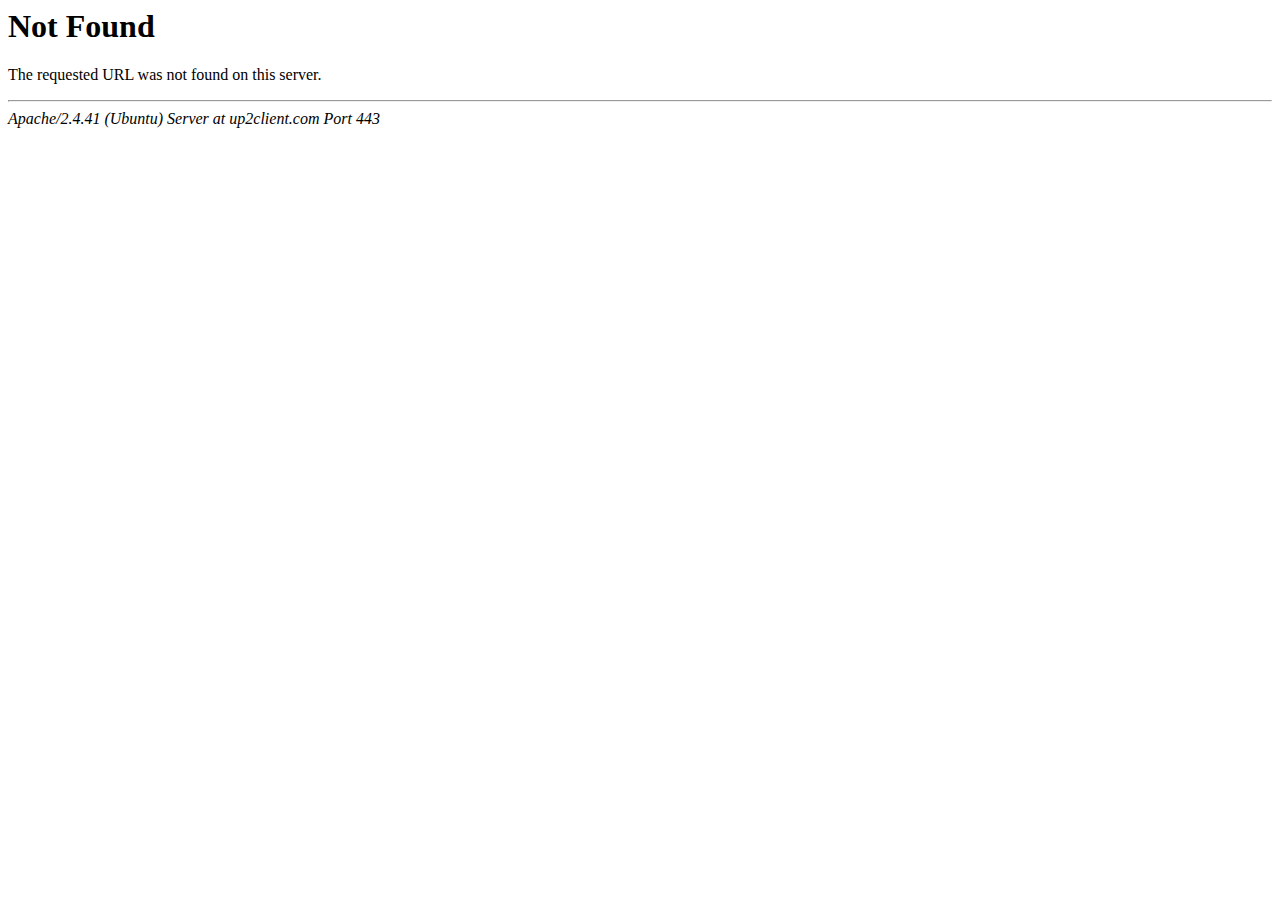
<file: assets/fonts/fa-brands-400.html>
<!DOCTYPE HTML PUBLIC "-//IETF//DTD HTML 2.0//EN">
<html><head>
<title>404 Not Found</title>
</head><body>
<h1>Not Found</h1>
<p>The requested URL was not found on this server.</p>
<hr>
<address>Apache/2.4.41 (Ubuntu) Server at up2client.com Port 443</address>
</body></html>
</file>
<file: assets/css/style.css>
/*------------------------------------------------------------------

Project:    cafe360
Last change:    24/03/2022 [fixed Float bug, vf]
Author : The_Krishna
Primary use:    Food & Restaurant Landing Page Template 

-------------------------------------------------------------------*/

/*------------------------------------------------------------------

							[Table of contents]

1. Default css
2. Button  
3. Preloader 
4. Animation
5. Background Shape Image css
6. Header
7. Slider-content
8. Heading-title
9. specialities
10. Our-items
11. testimonials
12. chef-section
13. email-subscription
14. Download App
15. Footer

-------------------------------------------------------------------*/

/*------------------------------------------------------------------

							[Updated Demo Pages CSS]

- Header Version 2
- Top Slider Demo
- Video Background
- Fullscreen Menu 
- Comming Soon Page 						

-------------------------------------------------------------------*/


/*------------------------ [Color codes] ------------------------
						

Background: #ffffff 
Content:    #999999 
Heading h2: #433a8b;
Header h1, h3, h4, h5, h6:  #000000  

a (standard):   #000000 
a (visited):    #34bf49 
a (hover):    #34bf49 
a (active): #34bf49

-------------------------------------------------------------------*/


/************************1. Default css***********************/

body {
	color: #999999;
	background-color: #ffffff;
	font: 400 14px/22px'Josefin Sans', sans-serif;
}
html {
	scroll-behavior: smooth;
}
h1,
h3,
h4,
h5,
h6 {
	color: #000000;
}
h1 {
	font-size: 60px;
	line-height: 70px;
	font-weight: 700;
}
h2 {
	font-size: 48px;
	line-height: 60px;;
	color: #ceb66a;
}
h3 {
	color: #000000;
	font-size: 30px;
}
h4 {
	color: #000000;
	font-size: 24px;
}
h5 {
	color: #000000;
	font-size: 20px;
}
h6 {
	color: #000000;
	font-size: 16px;
}
p {
	font-family: 'Josefin Sans', sans-serif;
	color: #999999;
	font-size: 14px;
	letter-spacing: 0.5px;
	text-rendering: optimizeLegibility;
}
a {
	color: #999999;
	-webkit-transition: all 0.4s ease-in-out;
	-moz-transition: all 0.4s ease-in-out;
	-o-transition: all 0.4s ease-in-out;
	-ms-transition: all 0.4s ease-in-out;
	transition: all 0.4s ease-in-out;
	text-decoration: none !important;
	font-family: 'Josefin Sans', sans-serif;
	outline: none;
}
img {
	-webkit-transition: 0.4s ease-in-out;
	-moz-transition: 0.4s ease-in-out;
	-ms-transition: 0.4s ease-in-out;
	-o-transition: 0.4s ease-in-out;
	transition: 0.4s ease-in-out;
	display: inline-block !important;
}
ul {
	margin-bottom: 0px;
}
li {
	list-style: none;
}
a:hover{
	color: #433a8b;
	cursor: pointer;
}
span {
	color: #222d39;
	font-size: 14px;
}
#wrap {
	overflow: hidden;
	position: relative;
}

.form-control:focus {
	border: none;
	outline: 0;
	-moz-box-shadow: none;
	-webkit-box-shadow: none;
	box-shadow: none;
}
.sticky {
	position: fixed;
	top: 0;
	width: 100%
}
/************************ 2. Button ***********************/
.btn {
	background: #ceb66a;
	display: inline-block;
	font-size: 16px;
	text-transform: capitalize;
	padding: 10px 30px;
	font-weight: normal;
	border-radius: 0px;
	color: #fff;
	position: relative;
	overflow: hidden;
	border: none;
	font-family: "Josefin Sans";
	text-align: center;
	opacity: 1;
	-webkit-transition: all 0.4s ease-in-out;
    -moz-transition: all 0.4s ease-in-out;
    -o-transition: all 0.4s ease-in-out;
    -ms-transition: all 0.4s ease-in-out;
    transition: all 0.4s ease-in-out;
	z-index: 1;
	position: relative;
}
.btn:before {
    top: 0;
    height: 100%;
    width: 0%;
    left: auto;
    right: 0;
    z-index: -1;
    content: "";
    position: absolute;
    -webkit-transition: 0.5s all ease-in-out;
    -moz-transition: 0.5s all ease-in-out;
    -ms-transition: 0.5s all ease-in-out;
    -o-transition: 0.5s all ease-in-out;
    transition: 0.5s all ease-in-out;
    background-color: #ffffff;
}
.btn:hover:before {
    width: 100%;
    right: auto;
    left: 0;
}
.btn.focus, .btn:focus{
	
    -webkit-box-shadow: none;
    -moz-box-shadow: none;
    box-shadow: none;
    outline: none;
}

.btn-primary:hover
{
	
	color: #000;
    background-color: #58ee6e;
    border-color: #58ee6e;
}

/************************ 3. Preloader ***********************/
.preloader {
    width: 100%;
    height: 100vh;
    position: fixed;
    top: 0;
    bottom: 0;
    background: #ceb66a;
    z-index: 9999;
    text-align: center;
    overflow: hidden;
    display: -webkit-box;      
	display: -moz-box;      
	display: -ms-flexbox;   
	display: -webkit-flex;
    display: flex;
}
.preloader svg {
    width: 80px;
    height: 80px;
    position: relative;
    display: -webkit-box;      
	display: -moz-box;      
	display: -ms-flexbox;   
	display: -webkit-flex;
    display: flex;
    -webkit-box-align:  center;
	-moz-box-align:  center;
	-ms-flex-align:  center;
	-webkit-align-items:  center;
	-webkit-box-pack:  center;
	-moz-box-pack: center;
	-ms-flex-pack:  center;
	-webkit-justify-content: center;
    justify-content: center;
    align-items: center;
    left: 0;
    right: 0;
    margin: auto;
    bottom: 0;
    filter: drop-shadow(2px 4px 6px black);
    fill: #fff;
}
svg #cap {
    transform-origin: center;
    animation: capAnimation 1s ease-in-out infinite
}


/************************ 4. Animation ***********************/

@keyframes fadetop {
	0% {
		-webkit-transform: translateY(-50px);
		-moz-transform: translateY(-50px);
		-ms-transform: translateY(-50px);
		-o-transform: translateY(-50px);
		transform: translateY(-50px);
	}
	
	 100% {
		-webkit-transform: translateY(0);
		-moz-transform: translateY(0);
		-ms-transform: translateY(0);
		-o-transform: translateY(0);
		transform: translateY(0);
	}
}
@keyframes capAnimation {
    0% {
        transform: rotate(5deg);
    }
    50% {
        transform: rotate(-5deg);
    }
    100% {
        transform: rotate(5deg);
    }
}
@keyframes rotate {
    from {
        transform: rotate(0deg);
    }
    to {
        transform: rotate(10deg);
    }
}

@keyframes tesiMove {
    0% {
        transform: rotate(0deg); }
    15% {
        transform: rotate(2deg); }
    33% {
        transform: rotate(4deg); }
    66% {
        transform: rotate(2deg); }
    100% {
        transform: rotate(0deg); }
}


@keyframes scrolltop {
	0% {
		box-shadow: 0 0 0 0px hsla(247, 41%, 39%, 0.6);
	}
	100% {
		box-shadow: 0 0 0 15px rgba(67, 58, 139, 0.01);
	}
}
@-webkit-keyframes scrolltop {

	0% {
		-webkit-box-shadow: 0 0 0 0px hsla(247, 41%, 39%, 0.6);
		box-shadow: 0 0 0 0px hsla(247, 41%, 39%, 0.6);
	}
	100% {
		-webkit-box-shadow: 0 0 0 15px rgba(67, 58, 139, 0.01);
		box-shadow: 0 0 0 15px rgba(67, 58, 139, 0.01);
	}
}
@-o-keyframes scrolltop {
    0% {
		-webkit-box-shadow: 0 0 0 0px hsla(247, 41%, 39%, 0.6);
		box-shadow: 0 0 0 0px hsla(247, 41%, 39%, 0.6);
	}
	100% {
		-webkit-box-shadow: 0 0 0 15px rgba(67, 58, 139, 0.01);
		box-shadow: 0 0 0 15px rgba(67, 58, 139, 0.01);
	}
}
@keyframes scrolltop {
	0% {
		-webkit-box-shadow: 0 0 0 0px hsla(247, 41%, 39%, 0.6);
		box-shadow: 0 0 0 0px hsla(247, 41%, 39%, 0.6);
	}
	100% {
		-webkit-box-shadow: 0 0 0 15px rgba(67, 58, 139, 0.01);
		box-shadow: 0 0 0 15px rgba(67, 58, 139, 0.01);
	}
}

@-o-keyframes animationFade {
    from {
        opacity: 0;
        -webkit-transform: translate3d(0, -100%, 0);
        transform: translate3d(0, -100%, 0);
    }
    to {
        opacity: 1;
        -webkit-transform: none;
        -o-transform: none;
        transform: none;
    }
}

@keyframes animationFade {
    from {
        opacity: 0;
        -webkit-transform: translate3d(0, -100%, 0);
        transform: translate3d(0, -100%, 0);
    }
    to {
        opacity: 1;
        -webkit-transform: none;
        -o-transform: none;
        transform: none;
    }
}

/************************ 5. Background Shape Image css ***********************/
.shape-image-one img
{
	position: absolute;
    left: 10%;
}
.shape-image-two img{
	position: absolute;
    right: 0;
    top: -27%;
}
.shape-image-three img{
    position: absolute;
    left: 0;
    top: -30%;
}
 .shape-image-four img {
    position: absolute;
    left: 10%;
    top: 22%;
}
/************************ 6. Header ***********************/
.header {
	padding: 30px 0;
	width: 100%;
	background-color: #ffffff;
	position: absolute;
	z-index: 999;
	-webkit-transition: all 0.4s ease-in-out;
	-moz-transition: all 0.4s ease-in-out;
	-ms-transition: all 0.4s ease-in-out;
	-o-transition: all 0.4s ease-in-out;
	transition: all 0.4s ease-in-out;
}
.header.sticky {
	padding: 15px 0;
	position: fixed;
	top: 0;
	background-color: #ffffff;
	-webkit-box-shadow: 3px 3px 25px 0px rgba(1, 2, 2, 0.06);
	-moz-box-shadow: 3px 3px 25px 0px rgba(1, 2, 2, 0.06);
	box-shadow: 3px 3px 25px 0px rgba(1, 2, 2, 0.06);
	-webkit-transition: all 0.4s ease-in-out;
	-moz-transition: all 0.4s ease-in-out;
	-ms-transition: all 0.4s ease-in-out;
	-o-transition: all 0.4s ease-in-out;
	transition: all 0.4s ease-in-out;
	-webkit-animation-name: animationFade;
    -o-animation-name: animationFade;
    animation-name: animationFade;
    -webkit-animation-duration: 1s;
    -o-animation-duration: 1s;
    animation-duration: 1s;
    -webkit-animation-fill-mode: both;
    -o-animation-fill-mode: both;
    animation-fill-mode: both;
}
.header .logo {
	float: left;
}
.tr-nav-item .nav-link {
	padding: 0!important;
	margin: 0 30px;
	color: #999999;
	font-weight: 600;
	font-size: 18px;
	position: relative;
}
.tr-nav-item .nav-link:after {
	position: absolute;
	left: 0px;
	bottom: -15px;
	height: 5px;
	width: 0;
	background: #ceb66a;
	content: "";
	opacity: 0;
	border-radius: 16px;
	-webkit-transition: 0.2s ease-in-out;
	-moz-transition: 0.2s ease-in-out;
	-ms-transition: 0.2s ease-in-out;
	-o-transition: 0.2s ease-in-out;
	transition: 0.2s ease-in-out;
}
.tr-nav-item .nav-link.active:after,
.tr-nav-item .nav-link:hover:after {
	width: 40px;
	opacity: 1;
	-webkit-transition: 0.2s ease-in-out;
	-moz-transition: 0.2s ease-in-out;
	-ms-transition: 0.2s ease-in-out;
	-o-transition: 0.2s ease-in-out;
	transition: 0.2s ease-in-out;
}
.tr-nav-item .nav-link:hover {
	color: #ceb66a;
}
.tr-nabar-collapse .navbar-nav {
	align-self: baseline;
	margin-left: 45px;
}

.header-search i
{
	color: #ceb66a;
	font-size: 18px;
	display: inline;
}
.header-search i:hover
{
	cursor: pointer;
}
.header-search .header-input
{
	display: none;
}
.header-search{
	position: relative;
}
.header-input
{
	display: inline;
     width: 250px;
    border-top: none;
    border-right: none;
    border-left: none;
    border-image: initial;
    border-bottom: 1px solid #ceb66a;
    border-radius: unset;
    padding-bottom: 0px;
    padding-top: 0px;
    margin-top: 0;
    height: 40px;
    background: rgb(255 255 255);
    color: #000;
    position: absolute;
    right: 0;
    top: 100%;
   	-webkit-box-shadow: 0 0 10px 0px rgba(242, 242, 242, 0.6);
   	-moz-box-shadow: 0 0 10px 0px rgba(242, 242, 242, 0.6);
   	-ms-box-shadow: 0 0 10px 0px rgba(242, 242, 242, 0.6);
   	box-shadow: 0 0 10px 0px rgba(242, 242, 242, 0.6);
}
.header-input:focus
{
	border-bottom: 1px solid #ceb66a;
}
.close-icon
{
	display: none;
}


/************************ 7. slider content ***********************/
.home-slider {
    background-image: url(../images/background-shape/bg-shape1.png);
    background-size: cover;
    background-repeat: no-repeat;
  	padding: 202px 0 160px 0;
    position: relative; 
}
.slider-obutton ,.slider-pbutton ,.play-button ,.slider-pbutton p{
    display: inline-block;;
}
.slider-obutton .btn
{
	padding: 15px 40px;
    font-size: 18px;
}
.slider-content span
{
	font-size: 24px;
	line-height: 46px;
	color: #222d39;
	font-weight: 400;
	font-family: "Josefin Sans";
	margin-bottom: 16px;
    display: inline-block;
}
.slider-content h1
{
	color: #464952;
	font-weight: 700;
	font-family: "Josefin Sans";
	font-size: 60px;
	line-height: 70px;
}
.slider-content p
{
	width: 602px;
	font-size: 18px;
	line-height: 24px;
	color: #999999;
	font-weight: 400;
	font-family: "Josefin Sans";
}
.slider-video-section
{
	margin-top: 42px;
}
.play-button
{
	width: 50px;
    height: 50px;
    border-radius: 25px;
    filter: drop-shadow(4.95px 4.95px 28.5px rgba(103,114,148,0.31));
    background-color: #fafafb;
    line-height: 50px;
    text-align: center;
    cursor: pointer;
    transition: transform .2s;
}
.play-button:hover {
  transform: scale(1.2);
}
.slider-pbutton p
{
	font-size: 18px;
	line-height: 46px;
	color: #464952;
	font-weight: 400;
	font-family: "Josefin Sans";
}
.slider-pbutton
{
	padding-left: 100px;
}
.close i
{
	float: right;
    margin: 10px 10px 0;
    color: #ffffff;
}
.modal-content
{
	background-color: transparent;
	border: none;
    position: relative;
}
.modal-content button
{
	position: absolute;
    right: 4%;
    z-index: 100;
    top: 2%;
}
.modal-body iframe
{
	margin: 0 auto;
    display: block;
}
.modal-body video
{
	margin: 0 auto;
    display: block;
    height: 100%;
}
.modal-content button:focus
{
	outline: none;
}

.home-slider-image
{
	position: absolute;
    right: 2%;
    top: 15%;
}
.home-slider-image img
{
	animation: rotate 4s alternate infinite linear both;
	-webkit-box-shadow: 10px 10px 57px 0px rgba(103, 114, 148, 0.2);
	-moz-box-shadow: 10px 10px 57px 0px rgba(103, 114, 148, 0.2);
	-ms-box-shadow: 10px 10px 57px 0px rgba(103, 114, 148, 0.2);
	box-shadow: 10px 10px 57px 0px rgba(103, 114, 148, 0.2);
    border-radius: 100%;
}

/************************ 8. Heading-title ***********************/
.specialities-top h2 {
	font-size: 48px;
	line-height: 70px;
	color: #ceb66a;
	font-weight: 700;
	font-family: "Josefin Sans";
	text-align: center;
}
.specialities-top p {
    width: 610px;
    font-size: 20px;
    line-height: 30px;
    color: #999999;
    font-weight: 400;
    font-family: "Josefin Sans";
    text-align: center;
    margin: 0 auto;
    padding: 30px 0 100px;
}

/*********************** 9. specialities ********************/
.specialities {
    background-image: url(../images/background-shape/bg-shape2.png);
    background-size: cover;
    background-repeat: no-repeat;
    padding-bottom: 300px;
    margin-top: 180px;
    background-position: 0px -100px;
}
.specialities-image {
	cursor: pointer;
	position: relative;
    overflow: hidden;
    -webkit-box-shadow: 10px 10px 57px 0 rgba(103, 114, 148, 0.2);
    -moz-box-shadow: 10px 10px 57px 0 rgba(103, 114, 148, 0.2);
    -ms-box-shadow: 10px 10px 57px 0 rgba(103, 114, 148, 0.2);
    box-shadow: 10px 10px 57px 0 rgba(103, 114, 148, 0.2);
}
.specialities-image img{
	-webkit-transform: scale(1);
	-moz-transform: scale(1);
	-ms-transform: scale(1);
	-o-transform: scale(1);
	-webkit-transition: all 0.4s ease-in-out;
	-moz-transition: all 0.4s ease-in-out;
	-ms-transition: all 0.4s ease-in-out;
	-o-transition: all 0.4s ease-in-out;
	transition: all 0.4s ease-in-out;
	width: 100%;
}
.specialities-image:hover img {
	-webkit-transform: scale(1.07);
	-moz-transform: scale(1.07);
	-ms-transform: scale(1.07);
	-o-transform: scale(1.07);
	transform: scale(1.07); 
	-webkit-transition: all 0.4s ease-in-out; 
	-moz-transition: all 0.4s ease-in-out;
	-ms-transition: all 0.4s ease-in-out;
	-o-transition: all 0.4s ease-in-out;
	transition: all 0.4s ease-in-out;
}

.specialities-image::before {
	position: absolute;
	top: 0;
	left: -75%;
	z-index: 2;
	display: block;
	content: '';
	width: 50%;
	height: 100%;
	background: -webkit-linear-gradient(left, rgba(67, 71, 68, 0.5) 0%, rgba(52, 191, 73, 0.5) 100%);
	background: linear-gradient(to right,  rgb(201 178 104) 0%, rgb(123 112 77) 100%);
	-webkit-transform: skewX(-25deg);
	transform: skewX(-25deg);
	transition: all 0.4s ease-in-out;
}
.specialities-image:hover::before {
	-webkit-animation: shine .75s;
	animation: shine .75s;
	    z-index: 1;

}
@-webkit-keyframes shine {
	100% {
		left: 125%;
	}
}
@keyframes shine {
	100% {
		left: 125%;
	}
}
.specialities-section{
	padding-bottom:87px;
}
.specialities-column{
	padding-top: 80px !important;
}
.specialities-middle{
	padding-left: 100px !important;
}

.specialities-column h3{
	width: 400px;
	font-size: 30px;
	line-height: 40px;
	color: #464952;
	font-weight: 700;
	font-family: "Josefin Sans";
}
.specialities-column p{
	width: 500px;
	font-size: 18px;
	line-height: 24px;
	color: #999999;
	font-weight: 400;
	font-family: "Josefin Sans";
	margin-top: 30px;
}
/*********************** 10. Our_items ********************/

.our-item-section {
    /* margin-top: -265px; */
    padding-bottom: 130px;
}
.our-item-tab.nav-tabs{
    border-bottom: none;
    display: block;
}
.our-item-tab.nav-tabs .nav-link:focus, .our-item-tab.nav-tabs .nav-link:hover
{
	border: none;
}
.our-item-tab.nav-tabs .nav-item:focus{
	outline: none;
}
.our-item-tab.nav-tabs .nav-item{
	margin-bottom: 39px;
}
.our-item-tab.nav-tabs .nav-item:last-child{
	margin-bottom: 0;
}
.our-item-tab.nav-tabs li a.active{
	color: #ceb66a;
	background-color: #ffffff;
	border: none;
}
.our-item-tab.nav-tabs li a{
	font-size: 22px;
	line-height: 40px;
	color: #545760;
	font-weight: 600;
	font-family: "Josefin Sans";
	background-color: #f1f1f1;
	border: none;
	padding: 0;
	padding-left: 24px;
    height: 70px;
    width: 300px;
    line-height: 70px;
    border-radius: 6px;
	-webkit-box-shadow: 9.899px 9.899px 34.5px rgba(103,114,148,0.1);
	-moz-box-shadow: 9.899px 9.899px 34.5px rgba(103,114,148,0.1);
	-ms-box-shadow: 9.899px 9.899px 34.5px rgba(103,114,148,0.1);
	box-shadow: 9.899px 9.899px 34.5px rgba(103,114,148,0.1);
}
.our-item-tab li a::after {
    content: "\f105";
    font-family: "Font Awesome 5 Free";
    position: absolute;
    right: 30px;
}
.tab-content>.tab-pane {
    display: inherit !important;
    opacity: 0;
    visibility: hidden;
    height: 0;
}
.tab-content>.tab-pane.active {
    display: block !important;
    opacity: 1;
    height: 100%;
    visibility: visible;
}
.our-item-section .bx-controls.bx-has-controls-direction {
    position: absolute;
    top: 0;
    right: 0;
} 
.our-item-section .bx-default-pager
{
	display: none;
}
.our-item-section .bx-controls-direction a
{
	line-height: 48px;
    background-color: #fff;
    text-align: center;
    color: #ceb66a;
    border: 2px solid #ceb66a;
    height: 50px;
    width: 50px;
    display: inline-block;
    font-size: 20px;
}
.our-item-section .bx-controls-direction .bx-prev {
    margin-right: 30px;
}
.our-item-section .bx-controls-direction a:hover
{
    background-color: #ceb66a;
    color: #fff;
    border: 2px solid #ceb66a;
}
.our-item h3{
	width: 500px;
	height: 70px;
	font-size: 24px;
	line-height: 36px;
	color: #464952;
	font-weight: 700;
	font-family: "Josefin Sans";
}
.our-item .item_order {
    margin: 39px 0;
}
.our-item p{
	width: 500px;
	font-size: 14px;
	line-height: 20px;
	color: #999999;
	font-weight: 400;
	font-family: "Josefin Sans";
	display: inline-block;
}
.our-item .our-item-button{
	display: inline-block;
	vertical-align: top;
	float: right;
}
.our-item .our-item-button .btn{
	padding: 15px 40px;   
	font-size: 18px;
}
.our-item .our-item-image{
	position: relative;
}
.our-item .our-item-image img{
	width: 100%;
}
.our-item .item-price {
    font-size: 36px;
    line-height: 70px;
    color: #fff;
    font-weight: 700;
    text-align: center;
    width: 100px;
    height: 70px;
    background-color: #d3b65a;
    position: absolute;
    bottom: 0;
}

/*********************** 11. testimonials ********************/

.testimonials
{
	background-image: url(../images/background-shape/bg-shape3.png);
    background-repeat: no-repeat;
    background-position: center;
	padding-bottom: 130px;
	background-size: cover;
    background-position: 0 -50px;
}
.bx-viewport {
    height: 100% !important;
}
#testimonials-slider-pager {
    border-style: solid;
    border-width: 1px;
    position: relative;
    animation-name: tesiMove; 
    animation-duration: 8s; 
    animation-timing-function: linear; 
    animation-iteration-count: infinite; 
    transition: all .4s ease;
    transform-origin: center center;
    width: 447px;
    height: 447px;
    border-radius: 223px;
    background-color: #ffffff;
    border: 1px solid #ceb66a;
}

#testimonials-slider-pager:before {
    content: '';
    position: absolute;
    top: 50%;
    left: 50%;
    transform: translate(-50%, -50%);
    width: 174px;
    height: 174px;
    border-radius: 50%;
}
#testimonials-slider-pager .testimonials-slider-pager-one .pager-item {
    width: 71px;
    height: 71px;
    display: inline-block;
    vertical-align: middle;
    position: absolute; 
}
#testimonials-slider-pager .testimonials-slider-pager-one .pager-item:nth-child(1) {
    top: -20px;
    left: 100px;
}
#testimonials-slider-pager .testimonials-slider-pager-one .pager-item:nth-child(2) {
    top: 126px;
    right: -20px;
}
#testimonials-slider-pager .testimonials-slider-pager-one .pager-item:nth-child(3) {
    bottom: 8px;
    left: 65px;
}
#testimonials-slider-pager .testimonials-slider-pager-one .pager-item > img,#testimonials-slider-pager .testimonials-slider-pager-two .pager-item > img {
    width: 100%;
    border-radius: 50%;
    transition: all .4s ease;
}
.testimonials-slider-pager-two
{
	border-style: solid;
	animation-name: tesiMove; 
	animation-duration: 8s;
	animation-timing-function: linear; 
	animation-iteration-count: infinite; 
	transition: all .4s ease; 
	transform-origin: center center; 
	margin: 0 auto;
	vertical-align: middle;
	width: 323px;
	height: 323px;
	border-radius: 161px;
	background-color: #ffffff;
	border: 1px solid #ceb66a;
	position: relative;
	top: 14%;
}
#testimonials-slider-pager .testimonials-slider-pager-two .pager-item {
    width: 71px;
    height: 71px;
    display: inline-block;
    vertical-align: middle;
    position: absolute;
}
#testimonials-slider-pager .testimonials-slider-pager-two .pager-item:nth-child(1) {
    top: -13px;
    right: 56px;
}
#testimonials-slider-pager .testimonials-slider-pager-two .pager-item:nth-child(2) {
    bottom: 20px;
    right: 10px;
}
#testimonials-slider-pager .testimonials-slider-pager-two .pager-item:nth-child(3) {
    bottom: 106px;
    left: -29px;
}
#testimonials-slider-pager .testimonials-slider-pager-three .pager-item {
    width: 163px;
    position: absolute;
    top: 50%;
    left: 50%;
    -webkit-transform: translate(-50%, -50%) scale(0);
    -moz-transform: translate(-50%, -50%) scale(0);
    -ms-transform: translate(-50%, -50%) scale(0);
    -o-transform: translate(-50%, -50%) scale(0);
    transform: translate(-50%, -50%) scale(0);
    opacity: 0;
    transition: all .4s ease;
}
#testimonials-slider-pager .testimonials-slider-pager-three .pager-item.active {
    opacity: 1;
    -webkit-transform: translate(-50%, -50%) scale(0.95);
    -moz-transform: translate(-50%, -50%) scale(0.95);
    -ms-transform: translate(-50%, -50%) scale(0.95);
    -o-transform: translate(-50%, -50%) scale(0.95);
    transform: translate(-50%, -50%) scale(0.95);
}
#testimonials-slider-pager .testimonials-slider-pager-three .pager-item > img {
    width: 100%;
    border-radius: 50%; 
}
.quote-image {
    margin-bottom: 30px;
}
.single-testi-one p{
  	width: 569px;
	font-size: 16px;
	line-height: 24px;
	color: #999999;
	font-weight: 400;
	font-family: "Josefin Sans";
}
.single-testi-one h3{
  	font-size: 20px;
	line-height: 30px;
	color: #464952;
	font-weight: 700;
	font-family: "Josefin Sans";
	margin-top: 103px;
}
.single-testi-one span{
  	font-size: 16px;
	line-height: 36px;
	color: #9a9a9a;
	font-weight: 400;
	font-family: "Josefin Sans";
}
/*********************** 12. chef section ********************/

.chef-section{
	background-image: url(../images/background-shape/bg-shape4.png);
    background-size: cover;
    background-repeat: no-repeat;
	padding-bottom:120px;
}
.chef-image img {
    -webkit-box-shadow: 10px 10px 57px 0px rgba(103, 114, 148, 0.2);
    -moz-box-shadow: 10px 10px 57px 0px rgba(103, 114, 148, 0.2);
    -ms-box-shadow: 10px 10px 57px 0px rgba(103, 114, 148, 0.2);
    box-shadow: 10px 10px 57px 0px rgba(103, 114, 148, 0.2);
    width: 100%;
}
.chef-content h3{ 
	font-size: 30px;
    line-height: 40px;
    color: #464952;
    font-weight: 700;
    font-family: "Josefin Sans";
    padding: 16px 0 30px;
}
.chef-content p{
	width: 657px;
	font-size: 16px;
	line-height: 24px;
	color: #999999;
	font-weight: 400;
	font-family: "Josefin Sans";
}
.chef-name{
	font-size: 20px;
	color: #ceb66a;
	font-weight: 700;
	font-family: "Josefin Sans";
	margin: 80px 0 10px;
}
.chef-content span{
	font-size: 16px;
	line-height: 36px;
	color: #9a9a9a;
	font-weight: 400;
	font-family: "Josefin Sans";
}
.social-share {
    margin-top: 40px;
}
.social-share i{
	font-size: 18px;
	line-height: 28px;
	color: #9a9a9a;
	font-weight: 400;
	text-align: left;
}
.social-share a:hover i{
	color: #ceb66a;
}
.chef-section .bx-controls.bx-has-controls-direction {
    position: absolute;
    bottom: 0;
    right: 0;
} 
.chef-section .bx-controls-direction a
{
	line-height: 48px;
    background-color: #fff;
    text-align: center;
    color: #ceb66a;
    border: 2px solid #ceb66a;
    height: 50px;
    width: 50px;
    display: inline-block;
    font-size: 20px;
}
.chef-section .bx-controls-direction .bx-prev {
    margin-right: 30px;
}
.chef-section .bx-controls-direction a:hover{
    background-color: #ceb66a;
    color: #fff;
    border: 2px solid #ceb66a;
}
.chef-slider-inner{
  	overflow: hidden;
}
/*********************** 13. email-subscription ********************/
.email-subscription{
 	background-image: url(../images/background-shape/bg-shape5.png);
    background-size: cover;
    background-repeat: no-repeat;
	padding: 130px 0;
}
.email-subscription:before {
    content: "";
    position: absolute;
    left: 0;
    right: 0;
    top: 0;
    bottom: 0;
    background: rgba(0,0,0,.8);
}
.email-subscription p{
 	width: 770px;
}
.email-form .form-control{
 	font-size: 18px;
	color: #9a9a9a;
	font-weight: 400;
	font-family: "Josefin Sans";
    padding: 0 100px 0 50px;
    height: 60px;
    border: none!important;
    -webkit-box-shadow: 3px 3px 24px 0px rgba(1, 2, 2, 0.02);
    -moz-box-shadow: 3px 3px 24px 0px rgba(1, 2, 2, 0.02);
    box-shadow: 3px 3px 24px 0px rgba(1, 2, 2, 0.02);
    border-radius: 0;

}
.email-form .email-form-button{
 	position: absolute;
    right: 0;
    top: 0;
    min-width: 128px;
    padding: 16px 0;
    font-size: 16px;
    color: #fafafb;
    font-weight: 600;
    font-family: "Josefin Sans";
    text-align: center;
    line-height: 28px;
}
.email-form .email-form-button:hover{
	color: #212529;
}
/*********************** 14. Download App ********************/
.download-app-section{
 	background-image: url(../images/background-shape/bg-shape6.png);
    background-size: cover;
    background-repeat: no-repeat;
    background-position: center;
	padding: 130px 0;
}
.download-app-section .btn{
    font-size: 18px;
    padding: 14px 40px;
}
/*********************** 15. Footer ********************/
.footer-bottom{
    background-image: url(../images/footer-images/footer-back.png);
    background-size: cover;
    background-repeat: no-repeat;
    position: relative;
    padding: 100px 0 43px;
}
.footer-bottom:before {
    content: "";
    position: absolute;
    left: 0;
    right: 0;
    top: 0;
    bottom: 0;
    background: rgba(0,0,0,.9);
}
.footer-icon a i{
	color: #464952;
    border: 2px solid #464952;
    height: 52px;
    width: 52px;
    line-height: 48px;
    text-align: center;
    border-radius: 50px;
    font-size: 25px;
}
.footer-icon a:hover i{
	background: #464952;
	color: #fff;
}
.footer-menu li {
	display: inline-block;
}
.footer-menu li a{
	height: 24px;
	font-size: 18px;
	color: #ffffff;
	font-weight: 600;
	font-family: "Josefin Sans";
	text-align: left;
}
.footer-menu li a:hover{
	color:#ceb66a;
}
.footer-logo {
    padding: 109px 0;
}
.footer-copylink{
	padding-top: 40px;
}
.footer-copylink span{
	font-size: 20px;
    color: #ffffff;
    font-weight: 400;
    font-family: "Josefin Sans";
    text-align: center;
}
.scroll-top {
    display: none;
    position: fixed;
    bottom: 20px;
    right: 30px;
    z-index: 99;
    font-size: 18px;
    border: none;
    outline: none;
    background-color: #fff;
    color: #ceb66a;
    cursor: pointer;
    -webkit-transition: all 0.2s ease 0s;
    -moz-transition: all 0.2s ease 0s;
    -ms-transition: all 0.2s ease 0s;
    -o-transition: all 0.2s ease 0s;
    transition: all 0.2s ease 0s;
    -webkit-animation: scrolltop 2s infinite;
    -moz-animation: scrolltop 2s infinite;
    -ms-animation: scrolltop 2s infinite;
    -o-animation: scrolltop 2s infinite;
    animation: scrolltop 2s infinite;
    border: 3px solid #ceb66a;
    height: 50px;
    width: 50px;
    text-align: center;
    line-height: 47px;
}
.scroll-top:hover {
  background-color: #ceb66a;
  color: #ffffff;
}


/******************* Header Version 2 *************/
.header.v2{
	width: 100%;
    background-color: transparent;
}
.v2 .tr-nav-item .nav-link,
.v2 .header-search i{
	color: #ffffff;
}
.v2.header.sticky{
	background-color: #ffffff;
}
.v2.header.sticky .tr-nav-item .nav-link{
	color: #999999;
}
.v2 .logo img{
	filter: brightness(100);
}
.v2.header.sticky .logo img{
	filter: none;
}
.v2.header.sticky .header-search i{
	color: #ceb66a;
}


/*********************** Top Slider Demo ********************/
.mt-100{
	margin-top: 100px;
}
.home-fullwidth-slider{
	height: 950px;
	position: relative;
}
.slider_bg_image::before{
	position: absolute;
	content: "";
	height: 100%;
	width: 100%;
	top: 0;
	left: 0;
	z-index: 2;
	background-color: rgba(0, 0, 0, 0.5);
}
.slider_fullwidth,
.slider_fullwidth .bx-wrapper{
	height: 100%;
	position: relative;
}
.slider_bg_image{
	height: 100%;
    background-size: cover;
    width: 100%;
    position: absolute;
    left: 0;
    right: 0;
    background-position: center;
}
.tp-slide{
	height: 100%;
}
.slick-list,
.slider_fullwidth .slick-track,
.bx-slider_fullwidth{
	position: initial!important;
	    height: 100%;
}
.bx-slide-caption{
	position: relative;
	z-index: 2;
	display: -webkit-box;      
	display: -moz-box;      
	display: -ms-flexbox;   
	display: -webkit-flex;
    display: flex;
    -webkit-box-align:  center;
	-moz-box-align:  center;
	-ms-flex-align:  center;
	-webkit-align-items:  center;
    align-items: center;
    height: 100%;
}
.slider-content-inner{
	height: 100%;
	position: relative;
}
.slider-tp-content span{
    font-size: 24px;
    color: #ceb66a;
    margin-bottom: 30px;
    display: block;
    line-height: 30px
}
.slider-tp-content h2{
    font-size: 70px;
    font-weight: 700;
    color: #ffffff;
    line-height: 90px;
    margin-bottom: 20px;
}
.slider-tp-content p{
	font-size: 20px;
	line-height: 30px;
	color: #ffffff;
	
}
.text-center-p{
	max-width: 66%;
    margin: 0 auto;
}
.text-left-p{
	max-width: 66%;
    margin: 0 auto 0 0;
}
.slider_fullwidth .slick-prev,
.slider_fullwidth .slick-next{
    height: 80px;
    width: 80px;
    border: 1px solid #ffffff;
    border-radius: 100px;
    text-align: center;
    display: inline-block;
    position: absolute;
    top: 50%;
    -webkit-transform: translateY(-50%);
    -moz-transform: translateY(-50%);
    -ms-transform: translateY(-50%);
    -o-transform: translateY(-50%);
    transform: translateY(-50%);
    z-index: 99;
    cursor: pointer;
}
.slider_fullwidth .slick-prev:hover,
.slider_fullwidth .slick-next:hover{
	background-color: #ceb66a;
	color: #212529;
	border-color: #ceb66a;
}
.slider_fullwidth .slick-prev{
	left: 50px;
}
.slider_fullwidth .slick-next{
	right: 50px;
}
.slider_fullwidth .slick-prev i,
.slider_fullwidth .slick-next i{
  font-size: 20px;
  line-height: 80px;
  color: #ffffff;
}	

.tp-slide .slider-tp-content.text-center > span,
.tp-slide .slider-tp-content.text-center h2,
.tp-slide .slider-tp-content.text-center > p,
.tp-slide .slider-tp-content.text-center .slider-video-section{
	-webkit-transform: translateY(-50px);
	-moz-transform: translateY(-50px);
	-ms-transform: translateY(-50px);
	-o-transform: translateY(-50px);
	transform: translateY(-50px);
	opacity: 0;
	visibility: hidden;
	transition: all 0.4s ease;
	display: none;
}
.tp-slide.slick-active .slider-tp-content.text-center > span{
	animation: fadetop 0.4s linear forwards;
	opacity: 1;
	visibility: visible;
	display: block;
}
.tp-slide.slick-active .slider-tp-content.text-center h2{
	animation: fadetop 0.6s linear forwards;
	opacity: 1;
	display: block;
	visibility: visible;
}
.tp-slide.slick-active .slider-tp-content.text-center > p{
	animation: fadetop 0.8s linear forwards;
	opacity: 1;
	visibility: visible;
	display: block;
}
.tp-slide.slick-active .slider-tp-content.text-center .slider-video-section{
	animation: fadetop 1s linear forwards;
	opacity: 1;
	visibility: visible;
	display: block;
}




/*********************** Video Background  ********************/
.bg-dark-video{
	position: relative;
}
.bg-dark-video .video-overlay{
	position: absolute;
	content: "";
	height: 100%;
	width: 100%;
	background-color: rgba(0,0,0,0.5);
	top: 0;
	left: 0;
	z-index: 1;
}
.video-height-full{
    height: 700px;
    overflow: hidden;
    position: relative;
    width: 100%;
    padding-bottom: 56.25%;
}    
.video-height-full video {
  position: absolute;
  top: 50%;
  left: 50%;
  width: 100vw;
  height: auto;
  -webkit-transform: translate(-50%, -50%);
  -moz-transform: translate(-50%, -50%);
  -ms-transform: translate(-50%, -50%);
  -o-transform: translate(-50%, -50%);
  transform: translate(-50%, -50%);
}
iframe#player {
    position: absolute;
    top: 0;
    left: 0;
    width: 100%;
    height: 100%;
    border: 0;
}

.video-content{
	position: relative;
    z-index: 2;
    display: -webkit-box;      
	display: -moz-box;      
	display: -ms-flexbox;   
	display: -webkit-flex;
    display: flex;
    -webkit-box-align:  center;
	-moz-box-align:  center;
	-ms-flex-align:  center;
	-webkit-align-items:  center;
    align-items: center;
    -webkit-box-pack:  center;
	-moz-box-pack: center;
	-ms-flex-pack:  center;
	-webkit-justify-content: center;
    justify-content: center;
    padding-top: 17%;
}

/********************* Fullscreen Menu  ****************/
.fullscreen_navbar {
	margin-left: 30px;
}
.fullscreen-menu .header-search,
.fullscreen-menu .fullscreen_navbar {
	display: inline-block;
	vertical-align: middle;
}
.hamburger-menu .navbar-toggler-icon{
	height: 40px;
	width: 40px;
	position: relative;
}
.hamburger-menu{
	padding: 0;
	z-index: 999;
    position: relative;
}
.fullscreen-menu-list {
    padding: 100px;
    position: fixed;
    width: 100%;
    height: 100vh;
    left: 0;
    top: 0;
    -webkit-transform: translateY(-100%);
    -moz-transform: translateY(-100%);
    -ms-transform: translateY(-100%);
    -o-transform: translateY(-100%);
    transform: translateY(-100%);
    margin: auto;
    z-index: 100;
    overflow: hidden;
    opacity: 0;
    visibility: hidden;
    display: -webkit-box;      
	display: -moz-box;      
	display: -ms-flexbox;   
	display: -webkit-flex;
    display: flex;
    -webkit-box-align:  center;
	-moz-box-align:  center;
	-ms-flex-align:  center;
	-webkit-align-items:  center;
    align-items: center;
	-webkit-box-pack:  center;
	-moz-box-pack: center;
	-ms-flex-pack:  center;
	-webkit-justify-content: center;
    justify-content: center;
}
.fullscreen-menu-list.show {
    opacity: 1;
    visibility: visible;
    -webkit-transform: translate(0, 0);
    -moz-transform: translate(0, 0);
    -ms-transform: translate(0, 0);
    -o-transform: translate(0, 0);
    transform: translate(0, 0);
    background-color: rgba(14, 14, 14, 0.94);
    -webkit-transition: 0.4s ease-in-out;
    -moz-transition: 0.4s ease-in-out;
    -ms-transition: 0.4s ease-in-out;
    -o-transition: 0.4s ease-in-out;
    overflow-y: auto;
}

.hamburger-menu.collapsed .menu_line, 
.hamburger-menu .menu_line {
    position: absolute;
    width: 100%;
    height: 2px;
    opacity: 1;
    background-color: #000000;
    -webkit-transition: all 0.2s cubic-bezier(0.785, 0.135, 0.15, 0.86);
    -moz-transition: all 0.2s cubic-bezier(0.785, 0.135, 0.15, 0.86);
    -ms-transition: all 0.2s cubic-bezier(0.785, 0.135, 0.15, 0.86);
    -o-transition: all 0.2s cubic-bezier(0.785, 0.135, 0.15, 0.86);
    transition: all 0.2s cubic-bezier(0.785, 0.135, 0.15, 0.86);
}

.hamburger-menu.collapsed .menu_line:nth-of-type(1){
    top: 9px;
    left: 0;
    -webkit-transform-origin: right center;
    -moz-transform-origin: right center;
    -ms-transform-origin: right center;
    -o-transform-origin: right center;
    transform-origin: right center;
    -webkit-transform: scaleX(0.75);
    -moz-transform: scaleX(0.75);
    -ms-transform: scaleX(0.75);
    -o-transform: scaleX(0.75);
    transform: scaleX(0.75);
    background-color: #000000;
}
.hamburger-menu.collapsed .menu_line:nth-of-type(3){
    bottom: 9px;
    left: 0;
    -webkit-transform-origin: right center;
    -moz-transform-origin: right center;
    -ms-transform-origin: right center;
    -o-transform-origin: right center;
    transform-origin: right center;
    -webkit-transform: scaleX(0.75);
    -moz-transform: scaleX(0.75);
    -ms-transform: scaleX(0.75);
    -o-transform: scaleX(0.75);
    background-color: #000000;
    transform: scaleX(0.75);
}
.hamburger-menu.collapsed .menu_line:nth-of-type(2) {
	display: block;
    top: 0;
    left: 0;
    bottom: 0;
    margin: auto;
    -webkit-transform-origin: left center;
    -moz-transform-origin: left center;
    -ms-transform-origin: left center;
    -o-transform-origin: left center;
    transform-origin: left center;
    opacity: 1;
    background-color: #000000;
}

.hamburger-menu .menu_line:nth-of-type(1) {
	top: 19px;
    left: 0;
    -webkit-transform: scaleX(1) rotate(45deg);
    -moz-transform: scaleX(1) rotate(45deg);
    -ms-transform: scaleX(1) rotate(45deg);
    -o-transform: scaleX(1) rotate(45deg);
    transform: scaleX(1) rotate(45deg);
    background-color: #ffffff;
}
.hamburger-menu .menu_line:nth-of-type(2) {
    opacity: 0;
    display: none;
}
.hamburger-menu .menu_line:nth-of-type(3) {
	background-color: #ffffff;
	bottom: 19px;
    left: 0;
    -webkit-transform: scaleX(1) rotate(-45deg);
    -moz-transform: scaleX(1) rotate(-45deg);
    -ms-transform: scaleX(1) rotate(-45deg);
    -o-transform: scaleX(1) rotate(-45deg);
    transform: scaleX(1) rotate(-45deg);
}
.full-nav-item .nav-link{
	display: block;
	font-size: 36px;
	color: #ffffff;
	padding: 0;
	position: relative;
}
.full-nav-item {
	text-align: center;
	margin: 50px 0;
	width: 200px;
    margin-left: auto;
    margin-right: auto
}
.fullscreen-menu-list .navbar-nav{
	width: 50%;
    text-align: center;
}
.full-nav-item .nav-link:hover,
.full-nav-item .nav-link.active{
	color: #ceb66a;
	padding-left: 80px;
	 -webkit-transition: 0.4s ease-in-out;
    -moz-transition: 0.4s ease-in-out;
    -ms-transition: 0.4s ease-in-out;
    -o-transition: 0.4s ease-in-out;
    transition: 0.4s ease-in-out;
}
.full-nav-item .nav-link:before{
	position: absolute;
	content: "";
	height: 2px;
	width: 0;
	left: 0;
	top: 50%;
	-webkit-transform: translateY(-50%);
	-moz-transform: translateY(-50%);
	-ms-transform: translateY(-50%);
	-o-transform: translateY(-50%);
	transform: translateY(-50%);
	background-color: #ceb66a;
 	-webkit-transition: 0.4s ease-in-out;
    -moz-transition: 0.4s ease-in-out;
    -ms-transition: 0.4s ease-in-out;
    -o-transition: 0.4s ease-in-out;
    transition: 0.4s ease-in-out;
}
.full-nav-item .nav-link:hover:before,
.full-nav-item .nav-link.active:before{
	width: 60px;
}
.nabar-own .navbar-toggler-icon.hambmenu-icon{
	background-color: transparent;
}
.header-social-icon a{
	display: inline-block;
	vertical-align: middle;
	font-size: 18px;
	margin: 0 10px;
	color: #ffffff;
}
.header-social-icon{
	margin-top: 20px;
}
.header-social-icon a:hover{
	color: #ceb66a;
}

/***************** Comming Soon Page *****************/

.cm-page-content{
	background-image: url(../images/background-shape/bg-shapw7.png);
	background-size: cover;
	background-repeat: no-repeat;
	padding: 50px 0;
	height: 100vh;
	position: relative;
	z-index: 1;
	display: -webkit-box;      
	display: -moz-box;      
	display: -ms-flexbox;   
	display: -webkit-flex;
	display: flex;
	-webkit-box-align:  center;
	-moz-box-align:  center;
	-ms-flex-align:  center;
	-webkit-align-items:  center;
    align-items: center;
    min-height: 100vh;
    overflow-y: auto;
    background-position: bottom;
}
.cs-content-center{
	padding: 50px;
	border-radius: 20px;
	background-color: rgba(255, 255, 255, 0.82 );
    backdrop-filter: blur(5px);
	text-align: center;
}
.cs-content-center h1{
	margin-bottom: 30px;
}
.cs-content-center p{
	max-width: 65%;
    margin: 0 auto;
    font-size: 20px;
    line-height: 26px;
    color: #333;
}
.cs-counter{
	margin-top: 40px;
	margin-bottom: 50px;
}
.cs-counter ul li{
	display: inline-block;
	padding: 0 50px;
	position: relative;
}
.cs-counter ul li:before {
    content: ':';
    position: absolute;
    top: 50%;
    right: 0;
    font-size: 60px;
    font-weight: 700;
    color: #000000;
    -webkit-transform: translateY(-50%);
    -moz-transform: translateY(-50%);
    -ms-transform: translateY(-50%);
    -o-transform: translateY(-50%);
    transform: translateY(-50%);
}
.cs-counter ul li:last-child:before{
	content: none;
}
.cs-footer .footer-copylink{
	padding: 0 0 20px 0;
}
.cs-footer .footer-copylink span,
.cs-footer .footer-copylink span a{
	color: #333333;
	font-size: 14px;
}
.cs-footer-icon a{
	font-size: 18px;
	margin: 0 10px;
}
.cs-footer-icon a:hover{
	color: #ceb66a;
}
.image-specialities{
	margin: 0;
  padding: 0;
  box-sizing: content-box;
  width: 100vw;
  height: 100vh;
  display: flex;
  align-items: center;
  justify-content: center;
  /* background: rgb(26,59,105);
  background: linear-gradient(140deg, rgba(26,59,105,1) 0%, rgba(0,0,0,1) 100%); */
}
.image-specialities .wrap{
	width: 78vw;
	height: 400px;
	display: flex;
	flex-direction: row;
	gap: 5px;
  }
  
  .image-specialities img{
	height: 100%;
	flex: 1;
	object-fit: cover;
	overflow: hidden;
	transition: all 500ms;
	border-radius: 10px;
	box-shadow: 5px 5px 10px rgba(0, 0, 0, .5);
	filter: grayscale(100%) sepia(100%);
  }
  
  .image-specialities img:hover{
	flex: 7;
	filter: grayscale(0%) sepia(0%);
  }
</file>
<file: assets/css/media-query.css>
@media(min-width: 1200px) {
	.container {
		max-width: 1200px;
	}
}
@media(max-width: 1500px) {
	.shape-image-three img{
		left: -20%;
	}
	.shape-image-four img,.shape-image-one img{
		left: 0;
	}
	.slider-content p{
		width: 60%;
	}
	.home-slider{
		padding: 149px 0 150px 0;
	}
	.specialities
	{
		margin-top: 80px;
	}
	.home-fullwidth-slider{
		height: 780px;
	}
	.slider_fullwidth .slick-prev{
		left: 20px;
	}
	.slider_fullwidth .slick-next{
		right: 20px;
	}
	.slider_fullwidth .slick-prev, .slider_fullwidth .slick-next{
		height: 60px;
		width: 60px;
	}
	.slider_fullwidth .slick-prev i, .slider_fullwidth .slick-next i{
		line-height: 60px;
	}
}
@media(max-width: 1300px){
	.shape-image-four img, .shape-image-one img {
   		left: -10%;
	}
	.shape-image-two img{
		right: -10%;
	}
	.shape-image-three img{
		left: -24%;
	}
	.slider-video-section {
	    margin-top: 100px;
	}
	.home-slider {
	    padding: 200px 0 100px 0;
	}
	.preview_center_demo{
		padding: 0 30px;
	}
}
@media(max-width: 1199px) {
	.slider-content h1{
		font-size: 40px;
	}
	.our-item p {
    	width: 400px;
    }
	.single-testi-one p{
		width: 100%
	}
	.social-share {
	    margin-top: 10px;
	}
	.chef-name{
		margin: 10px 0 5px;
	}

	.specialities-middle {
	    padding-left: 15px !important;
	}
	.single-testi-one h3
	{
		margin-top: 60px;
	}
	.header-input {
	    width: 200px;
	}
	.slider-tp-content.text-left{
		padding-left: 100px;
	}
	.video-height-full{
		width: 100vw;
    	height: 700px;
	}
	.video-height-full video{
		width: auto;
    	height: 100vh;
	}
	.video-height-full {
	    padding-bottom: 50%;
	    height: 600px;
	}
	.video-content{
		    padding-top: 14%;
	}
}
@media(max-width: 1024px) {
	.header-input
	{
		width: 200px;
	}
	.home-slider{
		padding: 150px 0 150px 0;
	}
	.slider-content h1{
		font-size: 40px;
	}
	.slider-content p{
		width: 60%;
	}	
	.slider-pbutton {
    	padding-left: 80px;
	}
	.shape-image-one img {
    	left: -20%;
	}
	.specialities-column {
    padding-top: 50px !important;
	}
	.specialities-column h3{
		width: auto;
	}
	.specialities-column p{
		width: auto;
	}
	.shape-image-two img {
    	right: -16%;
    }
    .our-item p{
    	width: 400px;
    }
    .shape-image-three img{
    	left: -18%;
    	top: 6%;
    }
    .shape-image-four img{
    	left: -16%;
    }
    .single-testi-one h3{
    	margin-top: 60px;
    }
    .chef-name{
    	margin: 20px 0 5px;
    }
    .social-share {
    	margin-top: 10px;
	}
	.single-testi-one p{
		width: 100%;
	}
	.our-item-tab.nav-tabs li a
	{
		height: 63px;
    	line-height: 64px;
    	width:auto;
	}
}
@media(max-width: 991px) {
	.header-search,.fullscreen-menu .header-search{
		display: none;
	}
	.navbar-toggler.collapsed .menu_line_1,
	.navbar-toggler.collapsed .menu_line_2,
	.navbar-toggler.collapsed .menu_line_3 {
		width: 24px;
		height: 2px;
		background-color: #ffffff;
		margin: 5px auto;
		display: block;
		-webkit-transform: none;
		-moz-transform: none;
		-ms-transform: none;
		-o-transform: none;
		transform: none;
		opacity: 1;
		-webkit-transition: all 0.4s ease-in-out;
		-moz-transition: all 0.4s ease-in-out;
		-ms-transition: all 0.4s ease-in-out;
		-o-transition: all 0.4s ease-in-out;
		transition: all 0.4s ease-in-out;
	}
	.navbar-toggler.collapsed .menu_line_1{
		margin-top: 11px;
	}
	.navbar-toggler .menu_line_1 {
		-webkit-transform: rotate(-45deg) translate(-10px, 10px);
		-moz-transform: rotate(-45deg) translate(-10px, 10px);
		-ms-transform: rotate(-45deg) translate(-10px, 10px);
		-o-transform: rotate(-45deg) translate(-10px, 10px);
		transform: rotate(-45deg) translate(-10px, 10px);
		width: 24px;
		height: 2px;
		background-color: #ffffff;
		margin: 5px auto;
		display: block;
		opacity: 1;
		-webkit-transition: all 0.4s ease-in-out;
		-moz-transition: all 0.4s ease-in-out;
		-ms-transition: all 0.4s ease-in-out;
		-o-transition: all 0.4s ease-in-out;
		transition: all 0.4s ease-in-out;
	}
	.navbar-toggler .menu_line_3 {
		opacity: 0;
		-webkit-transition: all 0.4s ease-in-out;
		-moz-transition: all 0.4s ease-in-out;
		-ms-transition: all 0.4s ease-in-out;
		-o-transition: all 0.4s ease-in-out;
		transition: all 0.4s ease-in-out;
	}
	.navbar-toggler .menu_line_2 {
		-webkit-transform: rotate(45deg) translate(5px, 5px);
		-moz-transform: rotate(45deg) translate(5px, 5px);
		-ms-transform: rotate(45deg) translate(5px, 5px);
		-o-transform: rotate(45deg) translate(5px, 5px);
		transform: rotate(45deg) translate(5px, 5px);
		width: 24px;
		height: 2px;
		background-color: #ffffff;
		margin: 5px auto;
		display: block;
		opacity: 1;
		-webkit-transition: all 0.4s ease-in-out;
		-moz-transition: all 0.4s ease-in-out;
		-ms-transition: all 0.4s ease-in-out;
		-o-transition: all 0.4s ease-in-out;
		transition: all 0.4s ease-in-out;
	}
	.nabar-own {
		justify-content: flex-end;
	}
	.nabar-own .navbar-toggler {
		padding: 0;
		border-radius: 0;
		cursor: pointer;
	}
	.navbar-toggler:focus {
		outline: none;
	}
	.nabar-own .navbar-toggler-icon {
		height: 40px;
		width: 40px;
		line-height: 40px;
		text-align: center;
		cursor: pointer;
		background-color: #ceb66a;
	}
	.nabar-own .navbar-toggler-icon i {
		font-size: 23px;
		color: #ffffff;
		line-height: 40px;
	}
	.nabar-own .navbar-collapse.show {
	    right: 0;
	    height: 100vh!important;
	    text-align: center;
	    opacity: 1;
	    visibility: visible;
	}
	.tr-nabar-collapse {
		position: fixed;
		top: 0;
		margin-top: 72px;
		width: 100%;
	    right: -50%;
	    z-index: 99;
	    height: auto!important;
	    opacity: 0;
	    visibility: hidden;
	    display: block!important;
	    -webkit-box-shadow: 3px 3px 24px 0px rgba(1, 2, 2, 0.02);
	    -moz-box-shadow: 3px 3px 24px 0px rgba(1, 2, 2, 0.02);
	    -ms-box-shadow: 3px 3px 24px 0px rgba(1, 2, 2, 0.02);
	    -o-box-shadow: 3px 3px 24px 0px rgba(1, 2, 2, 0.02);
	    box-shadow: 3px 3px 24px 0px rgba(1, 2, 2, 0.02);
	    background-color: #34bf49;
	    -webkit-transition: all 0.4s ease-in-out;
	    -moz-transition: all 0.4s ease-in-out;
	    -ms-transition: all 0.4s ease-in-out;
	    -o-transition: all 0.4s ease-in-out;
	    transition: all 0.4s ease-in-out;
	}
	.tr-nabar-collapse .navbar-nav {
		margin: 0!important;
		top: 50%;
	    position: absolute;
	    left: 0;
	    right: 0;
	    padding: 0;
	    -webkit-transform: translateY(-50%);
	    -moz-transform: translateY(-50%);
	    -ms-transform: translateY(-50%);
	    -o-transform: translateY(-50%);
	    transform: translateY(-50%);
	}
	.tr-nav-item .nav-link:hover{
		color: #ffffff!important;
	}
	.tr-nav-item .nav-link {
		margin: 16px 0;
		font-size: 24px;
		color: #ffffff!important; 
	}
	.tr-nav-item .nav-link:after {
		content: none;
	}
	.header
	{
		padding: 15px 0;
	}
	.header.sticky{
		padding: 15px 0;
		box-shadow:none;
		animation-fill-mode: none;
		animation-name:none;
	}
	.home-slider{
		padding: 100px 0 100px 0;
	}
	.slider-content span{
		font-size: 20px;
	    line-height: 30px;
	    margin-bottom: 10px;
	}
	.slider-content h1 {
	    font-size: 30px;
	    line-height: 40px;
	}
	.slider-content p{
		width: 100%;
	}
	.slider-obutton .btn{
		padding: 12px 10px;
	}
	.slider-pbutton {
    	padding-left: 10px;
    }
	.slider-pbutton p{
		margin-left: 0px !important;
	}
	.modal-body iframe,.modal-body video
	{
		width: 100%;
		height: 100%;
	}
	.modal-content button
	{
		top: 5%;
	}
	.slider-video-section {
	    margin-top: 25px;
	}
	.shape-image-one img,.shape-image-three img{
		left: -25%;
	}
	.shape-image-two img{
		right: -25%;
	}
	.shape-image-four img{
		left: -25%;
	    top: 20%;
	}
	.specialities-top p{
		font-size: 16px;
	    line-height: 26px;
	    padding: 20px 0 50px;
	}
	.specialities-top h2{
		font-size: 38px;
	    line-height: 48px;
	}
	.specialities-column h3{
		font-size: 26px;
	    line-height: 36px;
	}
	.specialities-column p{
		font-size: 16px;
	    line-height: 26px;
	    margin-top: 10px;
	}
	.specialities-column {
	    padding-top: 5px !important;
	}
	.specialities-middle {
    	padding-left: 15px !important;
	}
	.specialities-section {
	    padding-bottom: 50px;
	}
	.specialities-image img{
		width: 100%
	}
	.our-item-section {
	    margin-top: -280px;
	}
	.our-item h3{
		width: 300px;
		font-size: 20px;
	    line-height: 30px;
	}
	.our-item-tab.nav-tabs .nav-item{
		margin-bottom: 32px;
	}
	.our-item-tab.nav-tabs li a
	{
		height: 55px;
    	line-height: 55px;
    	width:auto;
	}
	
	.our-item h3{
		width: 300px;
	    height: auto;
	    font-size: 20px;
	    line-height: 30px;
	}
	.our-item p {
	    width: 300px;
	}
	.our-item .our-item-button .btn {
	    padding: 10px 18px;
	}
	.our-item .item_order{
		margin:25px 0;
	}
	.our-item .item-price{
		font-size: 20px;
		line-height: 50px;
		width: 70px;
	    height: 50px;
	}
	.testimonials{
	    padding-bottom: 100px;
	}
	.our-item-section {
    	padding-bottom: 100px;
	}
	#testimonials-slider-pager{
		margin: 0 auto;
	}
	.chef-section{
		padding-bottom: 100px;
	}
	.single-testi-one h3{
		margin-top: 0px;
	}
	.chef-content h3{
		padding: 10px 0;
	}
	.chef-content p{
		margin-bottom: 5px;
	}
	.chef-name {
	    margin: 10px 0 5px;
	}
	.social-share {
	    margin-top: 0px;
	}
	.email-subscription,.download-app-section{
		padding: 100px 0;
	}
	.footer-logo{
		padding: 60px 0;
	}
	.email-subscription p {
	    width: 100%;
	}
	.slider-tp-content h2{
		font-size: 54px;
		line-height: 70px;
	}
	.text-center-p,
	.text-left-p{
		max-width: 86%;
	}
	.home-fullwidth-slider {
	  height: 650px;
	}
	.mt-100{
		margin-top: 80px;
	}
	.video-height-full{
		width: auto;
    	height: 550px;
	}
	.cs-content-center h1{
	    font-size: 40px;
	    margin-bottom: 20px;
	    line-height: 40px;
	}
	.cs-content-center p{
		max-width: 100%;
		font-size: 18px;
	}
	.cs-counter{
		margin: 20px 0 30px 0;
	}
	.cs-counter ul li h2{
		font-size: 30px;
		line-height: 30px;
	}
	.cs-counter ul li{
		padding: 0 40px;
	}
	.cs-counter ul li:before{
		font-size: 40px;
	}
	.video-content {
	    padding-top: 17%;
	}
}
@media(max-width: 767px) {
	.preview_text p{
		font-size: 18px;
		line-height: 30px;
	}
	.preview_center {
	    padding: 50px 0;
	}
	.preview-mr-section{
		padding: 50px 0 0 0;
		margin-bottom: 50px;
	}
	.preview-feature-section{
		margin-bottom: 40px;
	}
	.feature-section {
	    padding-top: 30px;
	}
	.preview_center_demo{
		padding: 0 15px;
	}

	.preview_slider
	{
		padding: 50px 0;
	}
	.preview_image
	{
		margin: 30px 0 0 0;
	}
	.preview_image .preview_img-box{
		margin-bottom: 20px;
	}
	
	.version
	{
		margin-bottom: 30px;
	}
	
	.preview_logo {
    	padding-bottom: 30px;
	}
	.shape-image-one img, .shape-image-two img,.shape-image-three img,.shape-image-four img,.shape-image-four img
	{
		-webkit-transform: scale(0.7);
		-moz-transform: scale(0.7);
		-ms-transform: scale(0.7);
		-o-transform: scale(0.7);
		transform: scale(0.7);
	}
	.shape-image-one img,.shape-image-three img{
		left: -30%;
    	top: -2%;
	}
	.shape-image-two img{
		right: -30%;
	}
	.header,.header.sticky{
		padding: 15px 0;
	}
	.tr-nabar-collapse{
		margin-top: 72px;
	}
	.home-slider {
    	padding: 100px 0 50px 0;
    	background: no-repeat;
	}
	.home-slider-image{
		position: relative;
		top: 0;
		right: 0;
	}
	.slider-content{
		padding-top: 30px;
	}
	.specialities{
		background: none;
		padding-bottom: 0px;
	}
	.specialities-top p{
		width: 100%;
		padding: 20px 0 30px;
	}
	.specialities-top h2 {
	    font-size: 34px;
	    line-height: 44px;
	}
	.specialities-column{
		order: 1;
	}
	.specialities-column {
    	padding-top: 25px !important;
	}
	.our-item-section{
		margin-top: 0px;
		padding-bottom: 50px;
	}
	.our-item-tab li{
		margin-bottom: 15px;
	}
	.our-item-tab li a{
		font-size: 20px;
		line-height: 30px;
	}
	.our-item-tab{
		padding-bottom: 30px;
	}
	.our-item-section .bx-controls.bx-has-controls-direction{
		display: none;
	}
	.our-item h3 {
    	width: 100%;
    }
	.our-item .item_order {
    	margin: 15px 0 25px;
	}
	.our-item .our-item-button{
		float: unset;
    	margin-top: 10px;
	}
	.our-item .item-price{
	    line-height: 40px;
	    width: 50px;
	    height: 40px;
	}
	.testimonials {
	    padding-bottom: 50px;
	    background: none;
	}
	.chef-section {
	    padding-bottom: 50px;
	    background: none;
	}
	.email-subscription, .download-app-section {
	    padding: 50px 0;
	}
	.email-form .form-control
	{
		padding: 0 20px;
	}
	.download-app-section {
		background: none;
	}
	.footer-bottom{
		padding: 50px 0 50px;
	}
	.footer-menu ul{
		padding-left: 0;
	}
	.footer-logo {
    	padding: 30px 0;
    }
	.footer-copylink {
	    padding-top: 30px;
	}
	.our-item p {
	    width: 100%;
	}
	.slider-tp-content.text-left{
		text-align: center!important;
	}
	.tp-slide .slider-tp-content.text-left > span,
	.tp-slide .slider-tp-content.text-left h2,
	.tp-slide .slider-tp-content.text-left > p,
	.tp-slide .slider-tp-content.text-left .slider-video-section,
	.tp-slide .slider-tp-content.text-center > span,
	.tp-slide .slider-tp-content.text-center h2,
	.tp-slide .slider-tp-content.text-center > p,
	.tp-slide .slider-tp-content.text-center .slider-video-section{
		transform: none;
		visibility: visible;
		opacity: 1;
	}
	.tp-slide.active .slider-tp-content.text-left > span,
	.tp-slide.active .slider-tp-content.text-left h2,
	.tp-slide.active .slider-tp-content.text-left > p,
	.tp-slide.active .slider-tp-content.text-left .slider-video-section,
	.tp-slide.active .slider-tp-content.text-center > span,
	.tp-slide.active .slider-tp-content.text-center h2,
	.tp-slide.active .slider-tp-content.text-center > p,
	.tp-slide.active .slider-tp-content.text-center .slider-video-section{
		animation: none;
		transform: none;
		visibility: visible;
		opacity: 1;
	}
	.slider-tp-content.text-left{
		padding-left: 0;
	}
	.slider-tp-content h2{
		font-size: 40px;
		line-height: 50px;
	}
	.mt-100 {
	  margin-top: 50px;
	}
	.video-height-full{
		width: auto;
    	height: 400px;
	}
	.cs-content-center{
		padding: 40px 15px;
	}
	.cs-content-center p{
		font-size: 16px;
	}
	.cs-content-center h1{
		font-size: 30px;
		margin-bottom: 20px;
		line-height: 30px;
	}
	.cs-counter ul li {
	    padding: 0 15px;
	}
	.cs-counter ul li:before {
	    font-size: 20px;
	}
	.cm-page-content{
		padding: 30px 0;
	}
	.video-content {
	    padding-top: 13%;
	    -webkit-transform: scale(0.8);
	    -moz-transform: scale(0.8);
	    -ms-transform: scale(0.8);
	    -o-transform: scale(0.8);
	    transform: scale(0.8);
	}
	.fullscreen-menu-list .navbar-nav{
		width: 100%;
    text-align: center;
	}
}
@media(max-width: 575px) {
	.shape-image-one img, .shape-image-three img {
	    left: -60%;
	    -webkit-transform: scale(0.5);
	    -moz-transform: scale(0.5);
	    -ms-transform: scale(0.5);
	    -o-transform: scale(0.5);
	    transform: scale(0.5);
	    top: -5%;
	}
	.shape-image-two img {
	    right: -60%;
	    -webkit-transform: scale(0.5);
	    -moz-transform: scale(0.5);
	    -ms-transform: scale(0.5);
	    -o-transform: scale(0.5);
	    transform: scale(0.5);
	    top: -20%;
	}
	.shape-image-four img{
		-webkit-transform: scale(0.5);
	    -moz-transform: scale(0.5);
	    -ms-transform: scale(0.5);
	    -o-transform: scale(0.5);
	    transform: scale(0.5);
	    left: -60%;
	    top: 8%;
	}

	#testimonials-slider-pager{
		width: 330px;
	    height: 330px;
	}
	.testimonials-slider-pager-two{
		width: 250px;
	    height: 250px;
	    top: 12%;
	}
	#testimonials-slider-pager .testimonials-slider-pager-one .pager-item > img, #testimonials-slider-pager .testimonials-slider-pager-two .pager-item > img{
		width: 70%;
	}
	#testimonials-slider-pager .testimonials-slider-pager-one .pager-item:nth-child(2){
		right: -36px;
	}
	#testimonials-slider-pager .testimonials-slider-pager-two .pager-item:nth-child(2){
		bottom: -27px;
	}
	#testimonials-slider-pager .testimonials-slider-pager-one .pager-item:nth-child(3){
		bottom: -25px;
	}
	.chef-section .bx-controls.bx-has-controls-direction{
		display: none;
	}
	.footer-logo img
	{
		width: 60%;
	}
	.footer-icon a i
	{
		height: 40px;
	    width: 40px;
	    line-height: 38px;
	    font-size: 20px;
	}
	.footer-copylink span
	{
		font-size: 18px;
	}
	.slider-tp-content h2{
		font-size: 40px;
		line-height: 50px;
	}
	.slider-tp-content span {
	  font-size: 20px;
	  margin-bottom: 20px;
	  line-height: 20px;
	}
	.slider-tp-content h2 {
	  font-size: 30px;
	  line-height: 40px;
	}
	.slider-tp-content p{
		font-size: 18px;
		line-height: 26px;
	}
	.slider_fullwidth .slick-next, .slider_fullwidth .slick-prev{
		display: none!important;
	}
	.text-center-p, .text-left-p{
		max-width: 100%;
	}
	.home-fullwidth-slider {
	  height: 550px;
	}
	.full-nav-item{
	    margin-top: 40px;
		margin-bottom: 40px;
	}
	.full-nav-item .nav-link{
		font-size: 30px;
	}
	.full-nav-item .nav-link:hover, .full-nav-item .nav-link.active{
		padding-left: 60px;
	}
	.full-nav-item .nav-link:hover:before, .full-nav-item .nav-link.active:before{
		width: 50px;
	}
	.video-content{
		padding-top: 20%;
	}

}

@media(max-width: 380px){
	.video-height-full{
		width: auto;
    	height: 380px;
	}
	.tp-slide .slider-tp-content .slider-pbutton {
		padding: 15px 0 0 0!important;
		display: block;
	}
	.slider-tp-content{
		padding-top: 40px;
	}
	.slider-tp-content span{
		margin-bottom: 15px;
	}
	.slider-tp-content h2{
		line-height: 36px;
		margin-bottom: 15px;
	}
	.slider-tp-content p{
		font-size: 16px;
		line-height: 24px;
	}
	.video-content {
	    padding-top: 16%;
	}
	.fullscreen-menu-list{
		padding: 100px 30px;	
	}
	.cs-counter ul li h2{
		font-size: 26px;
	}
}

@media(max-width: 374px){
	.cs-counter ul li h2 {
	    font-size: 24px;
	    margin-bottom: 0;
	    line-height: 24px;
	}
	.cs-counter ul li span{
		font-size: 12px;
	}
	.cs-counter ul li {
	    padding: 0 12px;
	}
	.video-content {
	    padding-top: 9%;
	}
	.video-content .slider-video-section{
		margin-top: 10px!important;
	}
	.cs-counter ul li h2{
		font-size: 20px;
	}
}

@media(max-width: 320px){
	.slider-pbutton{
		margin-top: 20px;
	}
	.specialities-column h3 {
	    font-size: 22px;
	    line-height: 32px;
	}
	#testimonials-slider-pager {
	    width: 300px;
	    height: 300px;
	}
	.testimonials-slider-pager-two {
	    width: 210px;
	    height: 210px;
	    top: 16%;
	}
	#testimonials-slider-pager .testimonials-slider-pager-two .pager-item:nth-child(1) {
	    top: -18px;
	    right: 0;
	}
	#testimonials-slider-pager .testimonials-slider-pager-one .pager-item:nth-child(2) {
	    right: -27px;
	}
	#testimonials-slider-pager .testimonials-slider-pager-two .pager-item:nth-child(2) {
	    bottom: -36px;
	}
	.email-form .form-control
	{
		padding: 0 10px 0 10px;
	}
	.specialities-top h2 {
	    font-size: 30px;
	    line-height: 40px;
		
	}
}
</file>
<file: assets/css/dark-style.css>
/*************** Dark Page Layout CSS ******************/
body,
.header{
	background-color: #000000;
}

.slider-content span,
.slider-content h1,
.slider-pbutton p,
.specialities-column h3,
.our-item h3,
.single-testi-one h3,
.chef-content h3{
	color: #ffffff;
}

p,
.specialities-top p,
.slider-content p,
.specialities-column p,
.our-item p,
.single-testi-one p,
.chef-content p,
.tr-nav-item .nav-link,
.email-form .form-control{
	color: #cccccc;
}

#testimonials-slider-pager,
.testimonials-slider-pager-two{
	background-color: transparent;
}

.our-item-section .bx-controls-direction a,
.chef-section .bx-controls-direction a,
.scroll-top{
	border-color: #333333;
}
.header.sticky,
.our-item-tab.nav-tabs li a.active,
.our-item-section .bx-controls-direction a,
.chef-section .bx-controls-direction a,
.email-form .form-control,
.scroll-top,
.play-button{
	background-color: #333333;
}

.our-item-tab.nav-tabs li a{
	color: #cccccc;
	background-color: #181818;
}
.specialities-image{
	-webkit-box-shadow: 10px 10px 57px 0 rgba(50, 50, 50,0.3);
    -moz-box-shadow: 10px 10px 57px 0 rgba(50, 50, 50,0.3);
    -ms-box-shadow: 10px 10px 57px 0 rgba(50, 50, 50,0.3);
	box-shadow: 10px 10px 57px 0 rgba(50, 50, 50,0.3)
}
</file>
